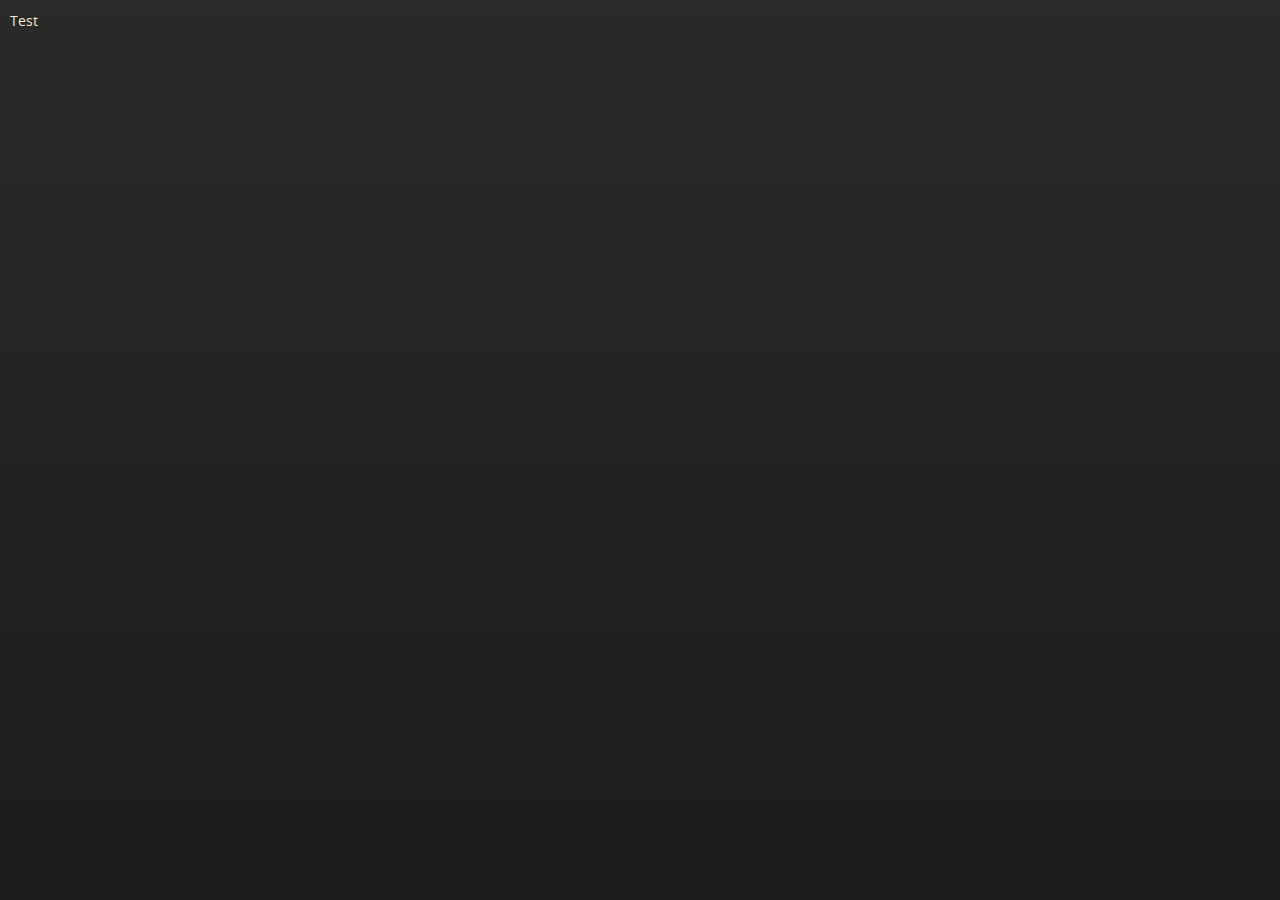
<file: index.html>
<!doctype html>
<html>
  <head>
    <meta charset="utf-8">
    <meta http-equiv="X-UA-Compatible" content="chrome=1">
    <title>Pigu-a.github.io by Pigu-A</title>
    <link rel="stylesheet" href="stylesheets/styles.css">
    <link rel="stylesheet" href="stylesheets/pygment_trac.css">
    <script src="javascripts/jquery-3.1.0.min.js"></script>
    <script src="javascripts/respond.js"></script>
    <!--[if lt IE 9]>
      <script src="//html5shiv.googlecode.com/svn/trunk/html5.js"></script>
    <![endif]-->
    <!--[if lt IE 8]>
    <link rel="stylesheet" href="stylesheets/ie.css">
    <![endif]-->
    <meta name="viewport" content="width=device-width, initial-scale=1, user-scalable=no">

  </head>
  <body>
      <p>Test</p>
	</body>
</html>
</file>
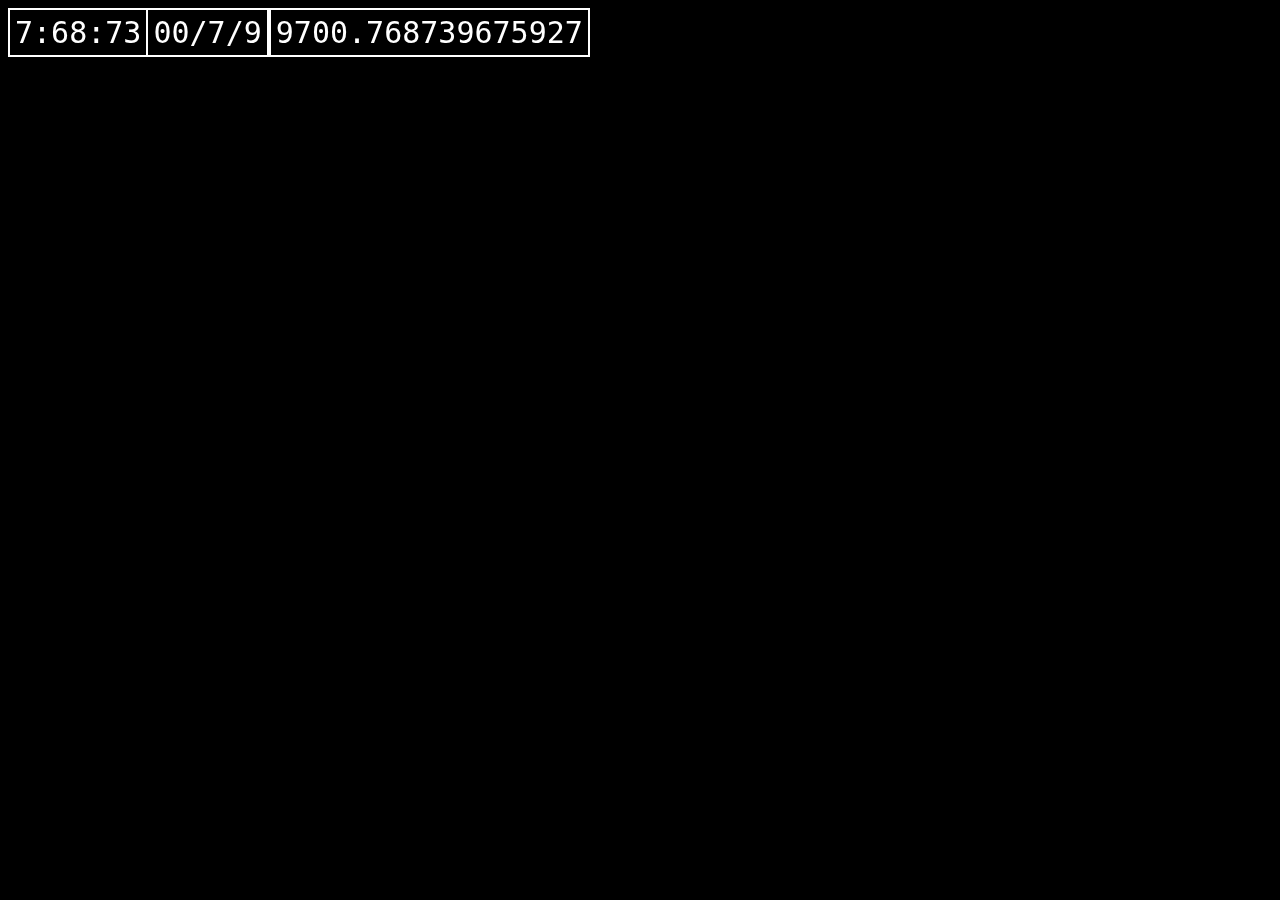
<file: 100clock.htm>
<!DOCTYPE html>
<html>
<head>
<title>0:00:00 00/0/0</title>
<style>
body {
	background-color: black;
}
.hcl {
	display: block;
	color: white;
	font-family: monospace;
	font-size: 30px;
	position: fixed;
}
.hcl div {
	float: left;
	padding: 5px;
	border: 2px solid white;
}
#time {
	border-right-width: 1px;
}
#date {
	border-left-width: 1px;
}
</style>
<script src="javascripts/jquery-3.1.0.min.js"></script>
<script>
function x(a,b) {
	return Math.floor(a / Math.pow(10,b)) % 10;
}
function y(a,b) {
	var t = Math.floor(a / Math.pow(10,b)) % 100;
	return t < 10 ? "0" + t : t;
}
var T=0;
setInterval(function(){
	T = (new Date().getTime() - 946684800000) / 864;
	var Tt = x(T,4) + ":" + y(T,2) + ":" + y(T,0);
	var Td = y(T,5) + "/" + x(T,7) + "/" + Math.floor(T / 1e8);
	$("#time").text(Tt);
	$("#date").text(Td);
	$("title").text(Tt + " " + Td + " (" + T/1e5 + ")");
}, 16)
setInterval(function(){$("#fine").text(T/1e5);}, 50/3)
</script>
</head>
<body>
<div class="hcl"><div id="time">0:00:00</div><div id="date">00/0/0</div><div id="fine">0</div></div>
</body>
</html>
</file>
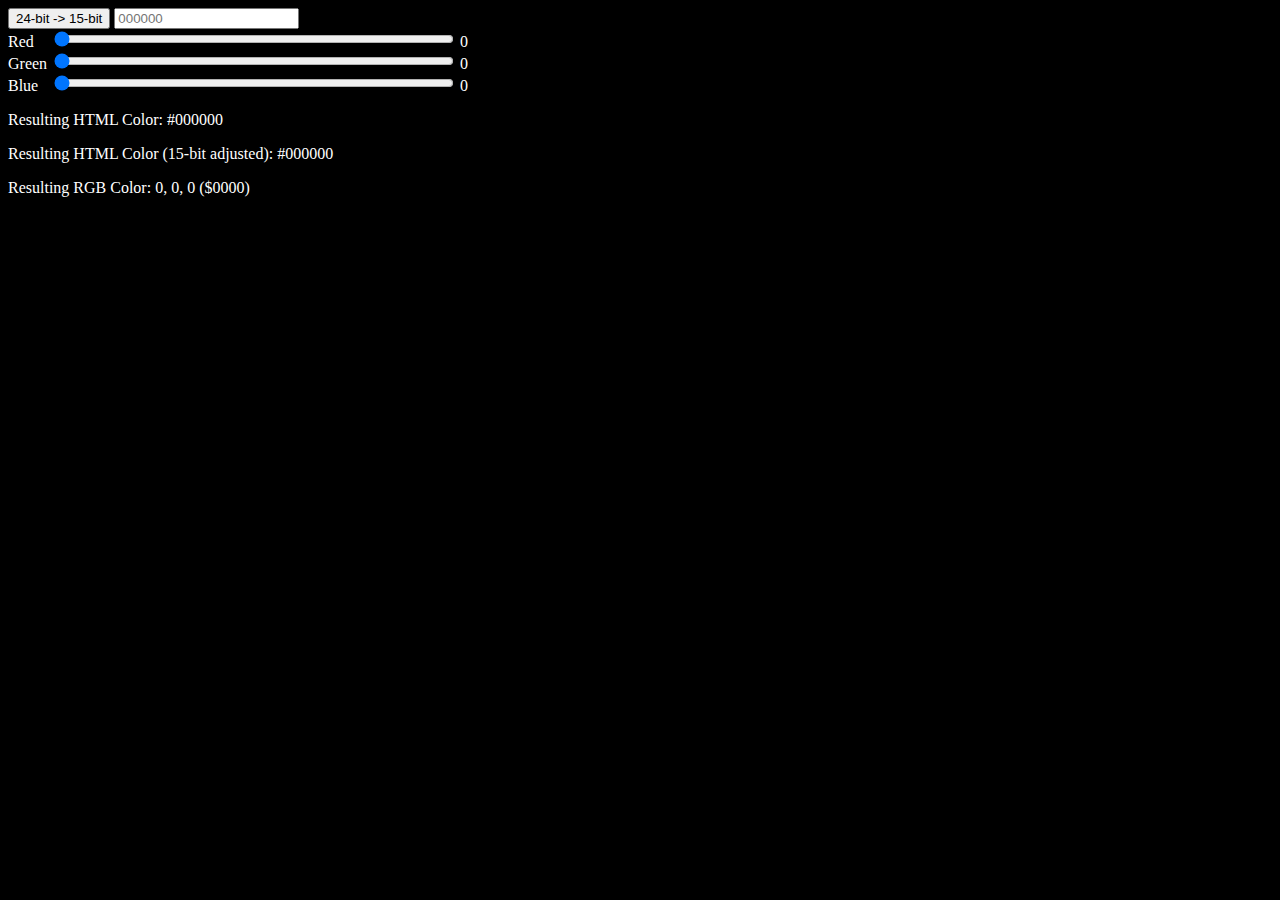
<file: 15bitconvert.htm>
<!DOCTYPE html>
<html>
<head>
<title>15-bit Color Converter</title>
<style>
.slider input {
	width: 400px
}
.slider p {
	display: inline-block;
	width: 40px;
	margin: 0;
}
</style>
<script>
var col = "#000000";
var tex, inp;
var modetog = false;
var r = 0, g = 0, b = 0;
function hex(a) {
	if(a == 0) return "00";
	if(a < 16) return "0" + a.toString(16);
	return a.toString(16);
}
function colall(a) {
	eles = document.getElementsByTagName("p");
	for(i in eles) if(eles[i].style != undefined) eles[i].style.color = a;
}
function init() {
	tex = document.getElementById("tex");
	tex2 = document.getElementById("tex2");
	ter = document.getElementById("ter");
	inpr = document.getElementById("inpr");
	inpg = document.getElementById("inpg");
	inpb = document.getElementById("inpb");
	valr = document.getElementById("valr");
	valg = document.getElementById("valg");
	valb = document.getElementById("valb");
	butt = document.getElementById("bittoggle");
	inph = document.getElementById("hexfield");
	document.body.style.background = col;
	colall("white");
}
function togglemode() {
	if(modetog) {
		r = to24(parseInt(r));
		g = to24(parseInt(g));
		b = to24(parseInt(b));
		inpr.value = r;
		inpg.value = g;
		inpb.value = b;
		inpr.setAttribute("max","255");
		inpg.setAttribute("max","255");
		inpb.setAttribute("max","255");
		butt.innerHTML = "24-bit -> 15-bit";
		inph.value = "";
		inph.setAttribute("placeholder","000000");
		modetog = false;
	}
	else {
		r = to15(parseInt(r));
		g = to15(parseInt(g));
		b = to15(parseInt(b));
		inpr.value = r;
		inpg.value = g;
		inpb.value = b;
		inpr.setAttribute("max","31");
		inpg.setAttribute("max","31");
		inpb.setAttribute("max","31");
		butt.innerHTML = "15-bit -> 24-bit";
		inph.value = "";
		inph.setAttribute("placeholder","0000");
		modetog = true;
	}
	change(r,g,b);
}
function parsehex() {
	var n = parseInt(inph.value, 16);
	if(isNaN(n)) return;
	if(modetog) change(n % 32, (n >> 5) % 32, (n >> 10) % 32);
	else change((n >> 16) % 256, (n >> 8) % 256, n % 256);
}
function to15(a) {
	return Math.floor((a + 1) * 31 / 255)
}
function to24(a) {
	return Math.floor(a * 255 / 31)
}
function change(red,green,blue) {
	if(modetog) {
		t15r = parseInt(red);
		t15g = parseInt(green);
		t15b = parseInt(blue);
		t24r = to24(parseInt(red));
		t24g = to24(parseInt(green));
		t24b = to24(parseInt(blue));
	}
	else {
		t15r = to15(parseInt(red));
		t15g = to15(parseInt(green));
		t15b = to15(parseInt(blue));
		t24r = parseInt(red);
		t24g = parseInt(green);
		t24b = parseInt(blue);
	}
	if((t24r+t24g+t24b) / 3 > 127) colall("black");
	else colall("white");
	var t15l = t15r | ((t15g & 7) << 5);
	var t15h = (t15g >> 3) | (t15b << 2);
	col = "#" + hex(t24r) + hex(t24g) + hex(t24b);
	col2 = "#" + hex(to24(t15r)) + hex(to24(t15g)) + hex(to24(t15b));
	document.body.style.background = col;
	tex.innerHTML = "Resulting HTML Color: " + col;
	tex2.innerHTML = "Resulting HTML Color (15-bit adjusted): " + col2;
	ter.innerHTML = "Resulting RGB Color: " + t15r + ", " + t15g + ", " + t15b + " ($" + hex(t15h) + hex(t15l) + ")";
	valr.innerHTML = red;
	valg.innerHTML = green;
	valb.innerHTML = blue;
}
</script>
</head>
<body onload="init()">
<button onclick="togglemode()" id="bittoggle">24-bit -> 15-bit</button>
<input onchange="parsehex()" id="hexfield" placeholder="000000"></input>
<div class="slider">
	<p id="labr">Red</p>
	<input onchange="r=this.value;change(r,g,b)" type="range" id="inpr" value="0" min="0" max="255">
	<p id="valr">0</p>
</div>
<div class="slider">
	<p id="labg">Green</p>
	<input onchange="g=this.value;change(r,g,b)" type="range" id="inpg" value="0" min="0" max="255">
	<p id="valg">0</p>
</div>
<div class="slider">
	<p id="labb">Blue</p>
	<input onchange="b=this.value;change(r,g,b)" type="range" id="inpb" value="0" min="0" max="255">
	<p id="valb">0</p>
</div>
<p id="tex">Resulting HTML Color: #000000</p>
<p id="tex2">Resulting HTML Color (15-bit adjusted): #000000</p>
<p id="ter">Resulting RGB Color: 0, 0, 0 ($0000)</p>
</body>
</html>
</file>
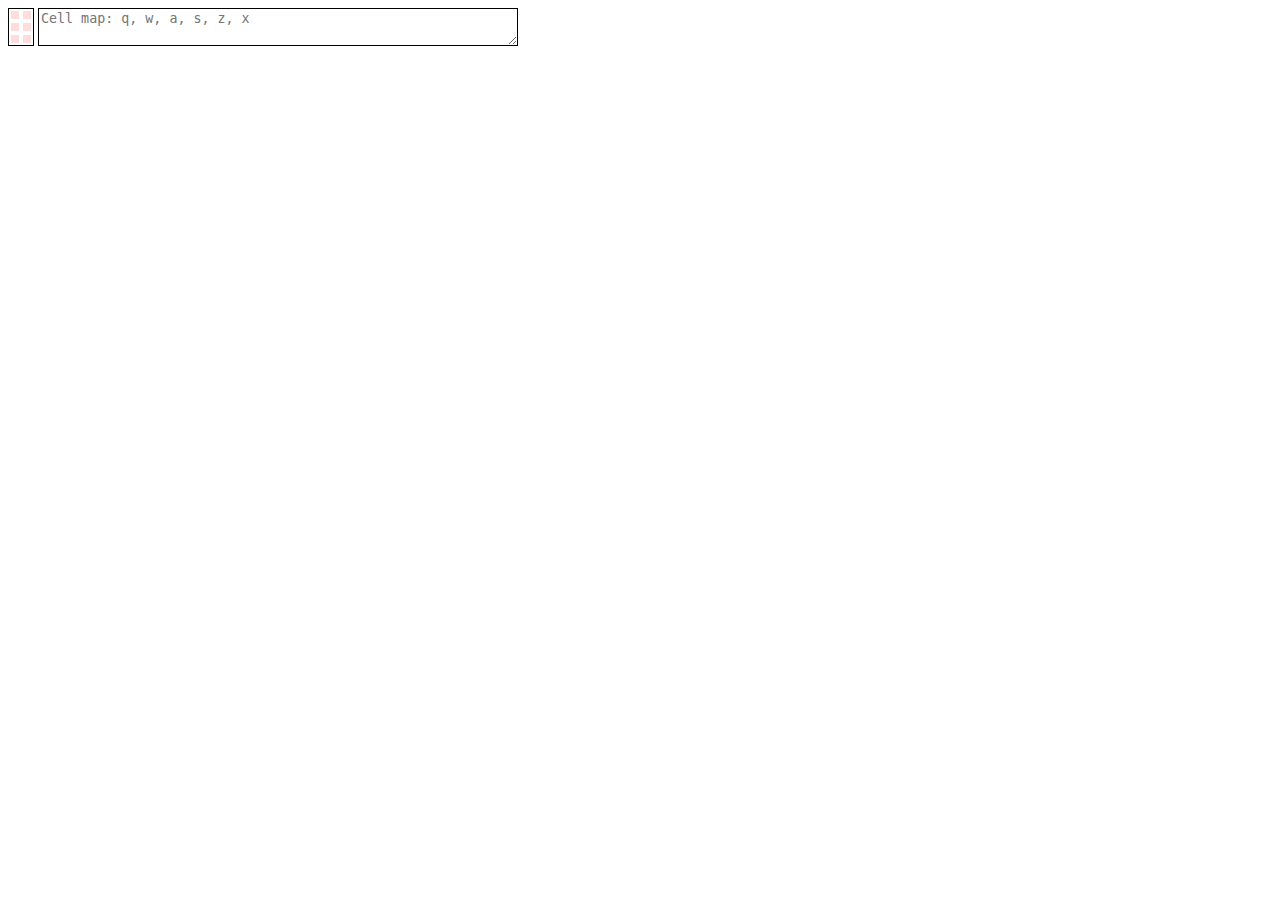
<file: braille.html>
<html>
<head>
<script src="javascripts/jquery-3.1.0.min.js"></script>
<script>
var q = false;
var w = false;
var a = false;
var s = false;
var z = false;
var x = false;
var os = "";
var dict = [' ','a','','c',',','b','i','f'
		   ,'','e','','d',':','h','j','g'
		   ,"'",'k','/','m',';','l','s','p'
		   ,'*','o','ar','n','!','r','t','q'
		   ,'','ch','','sh','en','gh','ow','ed'
		   ,'','wh','','th','.','ou','w','er'
		   ,'-','u','ing','x','?','v','the','and'
		   ,'"','z','ble','y','(','of','with','for'];
function key(b) {
	if(b) {
		if(os.length > 0) os = os.substring(0, os.length - 1);
		$("#out").text(os + "_");
	}
	else {
		var t = 0
		if(q) t += 1;
		if(w) t += 2;
		if(a) t += 4;
		if(s) t += 8;
		if(z) t += 16;
		if(x) t += 32;
		os += dict[t];
		q = false;
		w = false;
		a = false;
		s = false;
		z = false;
		x = false;
		$("cell").removeClass("a");
		$("#out").text(os + "_");
	}
}
$(document).ready(function(){
$("body").keypress(function(e){
	var i = String.fromCharCode(e.which).toLowerCase();
	switch(i) {
	case 'q':
		if(q) {
			q = false;
			$("#0").removeClass("a");
		}
		else {
			q = true;
			$("#0").addClass("a");
		}
	break;
	case 'w':
		if(w) {
			w = false;
			$("#1").removeClass("a");
		}
		else {
			w = true;
			$("#1").addClass("a");
		}
	break;
	case 'a':
		if(a) {
			a = false;
			$("#2").removeClass("a");
		}
		else {
			a = true;
			$("#2").addClass("a");
		}
	break;
	case 's':
		if(s) {
			s = false;
			$("#3").removeClass("a");
		}
		else {
			s = true;
			$("#3").addClass("a");
		}
	break;
	case 'z':
		if(z) {
			z = false;
			$("#4").removeClass("a");
		}
		else {
			z = true;
			$("#4").addClass("a");
		}
	break;
	case 'x':
		if(x) {
			x = false;
			$("#5").removeClass("a");
		}
		else {
			x = true;
			$("#5").addClass("a");
		}
	break;
	case ' ': key(false); break;
	case '-': key(true);
	}
});
});
</script>
<style>
.braille {
	width: 24px;
	height: 36px;
	border: 1px solid black;
	float: left;
	margin-right: 4px;
}
cell {
	display: block;
	float: left;
	width: 8px;
	height: 8px;
	margin: 2px;
	background-color: #FDD;
}
cell.a {
	background-color: red;
}
textarea {
	background-color: white;
	width: 480px;
	height: 38px;
	border: 1px solid black;
}
</style>
</head>
<body>
<div class="braille">
	<cell class="" id="0"></cell>
	<cell class="" id="1"></cell>
	<cell class="" id="2"></cell>
	<cell class="" id="3"></cell>
	<cell class="" id="4"></cell>
	<cell class="" id="5"></cell>
</div>
<textarea id="out" placeholder="Cell map: q, w, a, s, z, x" disabled></textarea>
</body>
</file>
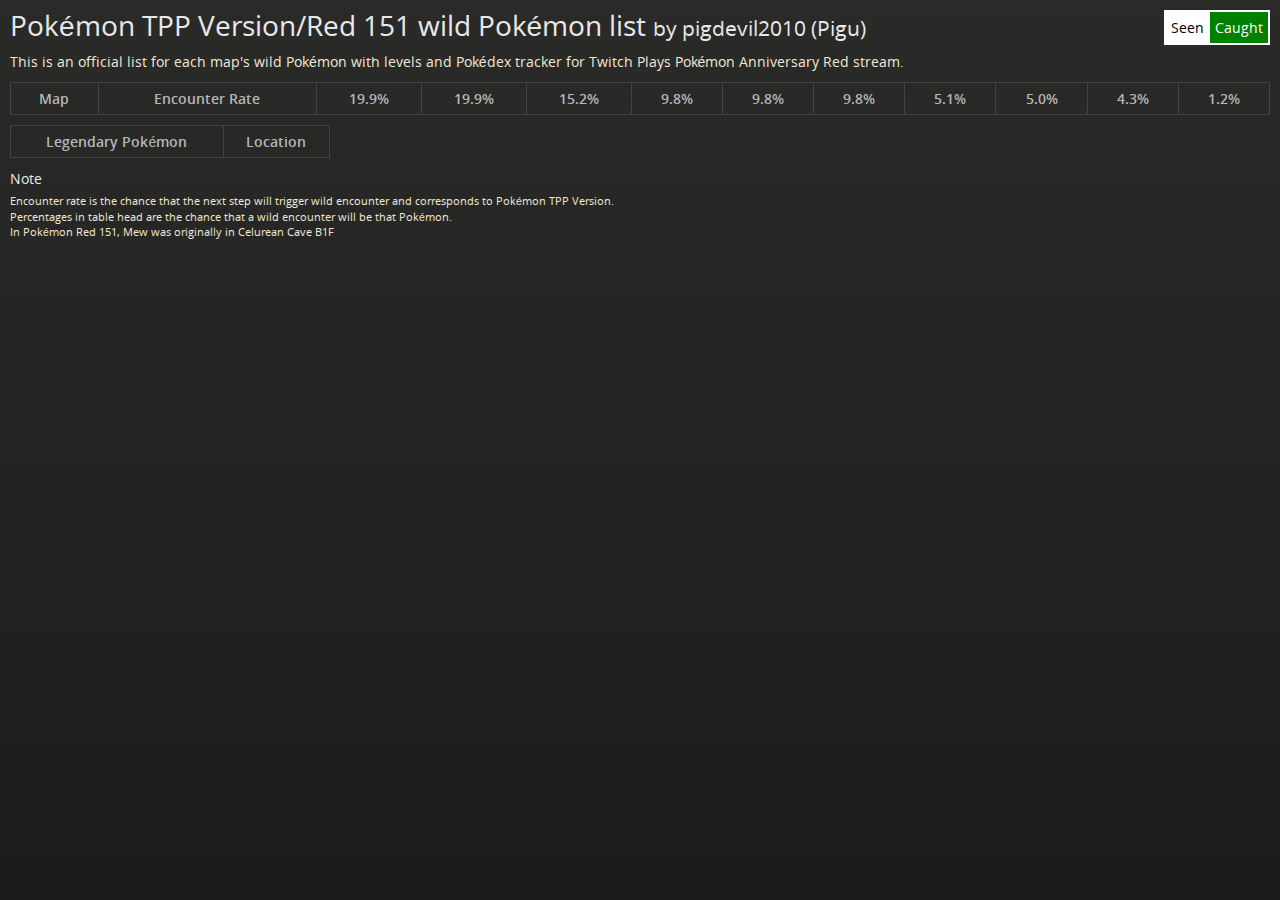
<file: dex.htm>
<!doctype html>
<html>
  <head>
    <meta charset="utf-8">
    <meta http-equiv="X-UA-Compatible" content="chrome=1">
    <title>Pokémon TPP Version</title>
    <link rel="stylesheet" href="stylesheets/styles.css">
    <link rel="stylesheet" href="stylesheets/pygment_trac.css">
    <script src="javascripts/jquery-3.1.0.min.js"></script>
    <script src="javascripts/respond.js"></script>
	<script src="javascripts/maptracker.js"></script>
	<script src="https://dl.dropboxusercontent.com/u/87416830/seencaught.js"></script>
    <!--[if lt IE 9]>
      <script src="//html5shiv.googlecode.com/svn/trunk/html5.js"></script>
    <![endif]-->
    <!--[if lt IE 8]>
    <link rel="stylesheet" href="stylesheets/ie.css">
    <![endif]-->
    <meta name="viewport" content="width=device-width, initial-scale=1, user-scalable=no">
  </head>
  <body>
    <h1>Pokémon TPP Version/Red 151 wild Pokémon list
	<small>by pigdevil2010 (Pigu)</small></h1>
	<p>This is an official list for each map's wild Pokémon with levels and Pokédex tracker for Twitch Plays Pokémon Anniversary Red stream.</p>
	<div id="legend">
		<div style="background-color:white;color:black">Seen</div>
		<div style="background-color:green;color:white">Caught</div>
	</div>
	<table class="maplist" style="width:100%" id="list">
		<tr>
			<th>Map</th><th>Encounter Rate</th>
			<th>19.9%</th><th>19.9%</th><th>15.2%</th><th>9.8%</th><th>9.8%</th><th>9.8%</th><th>5.1%</th><th>5.0%</th><th>4.3%</th><th>1.2%</th>
		</tr>
		<tr id="loading"><td>Loading...</td></tr>
	</table>
	<table class="maplist maplist-special" id="special">
		<tr><th>Legendary Pokémon</th><th>Location</th></tr>
	</table>
	<div class="note">
		<h4>Note</h4>
		<small>Encounter rate is the chance that the next step will trigger wild encounter and corresponds to Pokémon TPP Version.</small>
		<small>Percentages in table head are the chance that a wild encounter will be that Pokémon.</small>
		<small>In Pokémon Red 151, Mew was originally in Celurean Cave B1F<small>
	</div>
  </body>
</html>
</file>
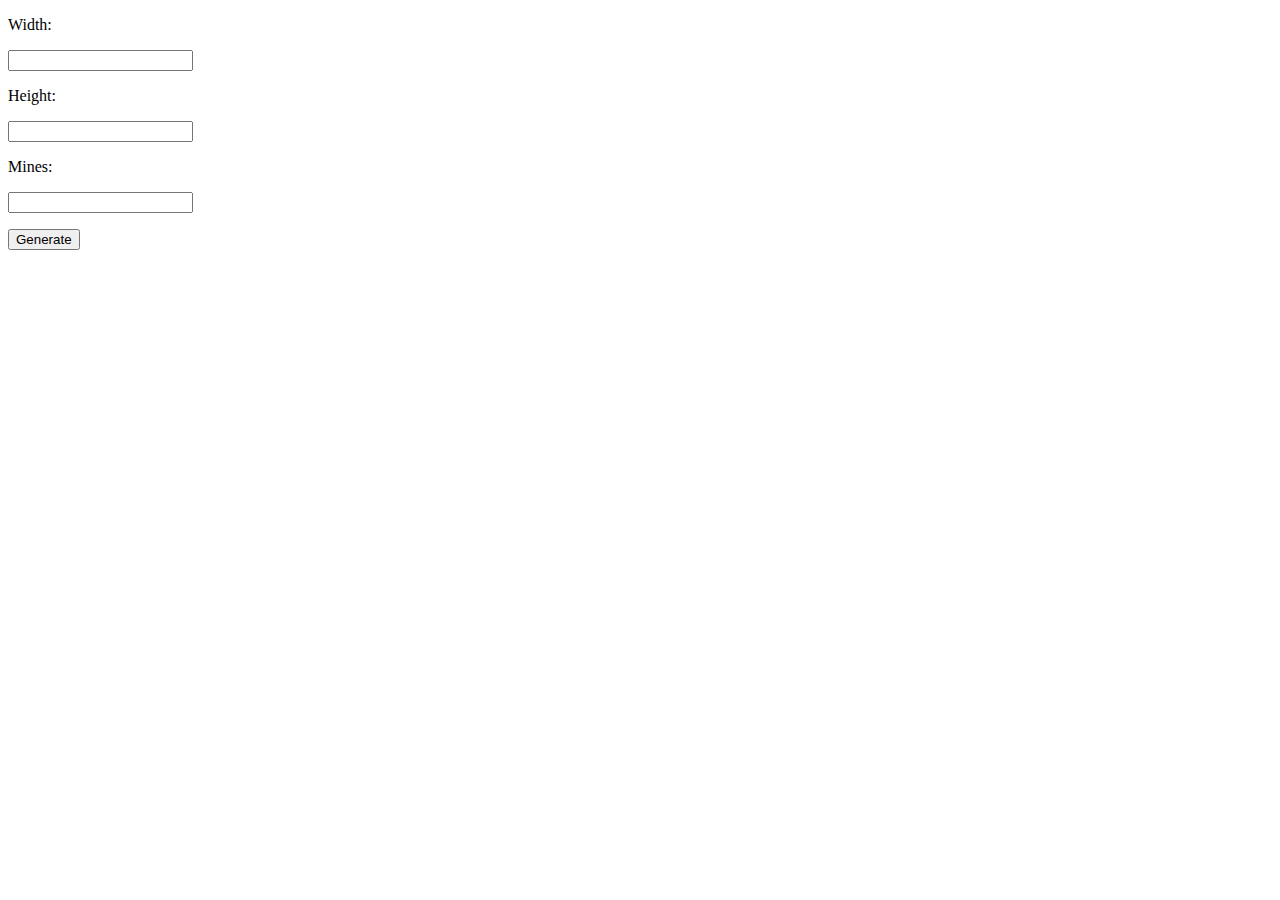
<file: MS.htm>
<!DOCTYPE html>
<html>
<head>
<title>MS 1.1</title>
<meta http-equiv="Content-Type" content="text/html;charset=UTF-8">
<style>
div.game {
    border-style:double;
    border-width:5px;
}
div.game-top {
    margin:5px;
}
div.div {
    margin:0px;
    border-bottom-style:double;
    border-bottom-width:5px;
}
button.disabled {
    font-family:"Trebuchet MS", Helvetica, sans-serif;
    margin:0px;
    border-style:solid;
    border-width:2px;
    border-color:black;
    width:25px;
    height:25px;
    background: none;
    background-color:gray;
}
.cleared {
    background: none;
    background-color:green;
}
button.over {
    background: none;
    background-color:red;
}
button.one {
    color:purple;
}
button.two {
    color:navy;
}
button.three {
    color:teal;
}
button.four {
    color:seagreen;
}
button.five {
    color:olive;
}
button.six {
    color:gold;
}
button.seven {
    color:orange;
}
button.eight {
    color:darkred;
}
button.flag {
    color:lime;
}
.big {
    font-family:"Trebuchet MS", Helvetica, sans-serif;
    font-variant:small-caps;
    font-size:16px;
    margin:0px;
}
.mode {
    font-family:"Trebuchet MS", Helvetica, sans-serif;
    font-variant:small-caps;
    background-color:white;
    margin:5px;
    border-style:solid;
    border-width:2px;
    border-color:black;
    font-size:16px;
}
.resetbtn {
    font-family:"Trebuchet MS", Helvetica, sans-serif;
    background-color:white;
    margin:5px 0px;
    border-style:solid;
    border-width:2px;
    border-color:black;
    font-size:20px;
}
button.game {
    font-family:"Trebuchet MS", Helvetica, sans-serif;
    background: #efefef; /* Old browsers */
    background: -moz-linear-gradient(-45deg, #efefef 0%, #ededed 50%, #f2f2f2 51%, #fefefe 100%); /* FF3.6+ */
    background: -webkit-gradient(linear, left top, right bottom, color-stop(0%,#efefef), color-stop(50%,#ededed), color-stop(51%,#f2f2f2), color-stop(100%,#fefefe)); /* Chrome,Safari4+ */
    background: -webkit-linear-gradient(-45deg, #efefef 0%,#ededed 50%,#f2f2f2 51%,#fefefe 100%); /* Chrome10+,Safari5.1+ */
    background: -o-linear-gradient(-45deg, #efefef 0%,#ededed 50%,#f2f2f2 51%,#fefefe 100%); /* Opera 11.10+ */
    background: -ms-linear-gradient(-45deg, #efefef 0%,#ededed 50%,#f2f2f2 51%,#fefefe 100%); /* IE10+ */
    background: linear-gradient(135deg, #efefef 0%,#ededed 50%,#f2f2f2 51%,#fefefe 100%); /* W3C */
    filter: progid:DXImageTransform.Microsoft.gradient( startColorstr='#efefef', endColorstr='#fefefe',GradientType=1 ); /* IE6-9 fallback on horizontal gradient */
    margin:0px;
    border-style:solid;
    border-width:2px;
    border-color:black;
    width:25px;
    height:25px;
}
</style>
<script>
var game = new Array();
var revealqueue;
var isFirstClick = true;
var w;
var h;
var m;
var gameover = false;
var isFlagging = false;
var form = '\
<p>Width: </p><input id="width" type="text"/>\
<p>Height: </p><input id="height" type="text"/>\
<p>Mines: </p><input id="mines" type="text"/>\
<p id="err" style="color:red"></p>\
<button id="gen" onClick="load();">Generate</button>\
';
var time=0;
function timer() {
    time++;
    document.getElementById("time").innerHTML = "Time: " + time;
}
function load() {
    w = Math.round(document.getElementById("width").value);
    h = Math.round(document.getElementById("height").value);
    m = Math.round(document.getElementById("mines").value);
    if(isNaN(w)||isNaN(h)||isNaN(m)) {
        document.getElementById("err").innerHTML = "Error: Invalid value entered.";
    }
    else if(w<10||h<10) {
        document.getElementById("err").innerHTML = "Error: Size is too small.";
    }
    else if(m<Math.round(w*h/10)||m>Math.round(w*h*4/5)) {
        document.getElementById("err").innerHTML = "Error: Number of mines have to be between "
            + Math.round(w*h/10) + " and " + Math.round(w*h*4/5) + ".";
    }
    else {
        var gamegen = '\
        <div class="game-top">\
        <p id="time" class="big">Time: 0</p>\
        <p id="mines" class="big">Mines left: 0</p>\
        <button id="reset" class="resetbtn" onClick="resetgame();">RESET</button>\
        </div>\
        <div class="div"></div>\
        <button id="mode" class="mode" onClick="changemode();">Uncover</button>\
        <div class="div"></div>\
        ';
        document.getElementById("err").innerHTML = "";
        document.getElementById("gen").innerHTML = "Reset and generate";
        document.getElementById("main").className = "game";
        document.getElementById("main").setAttribute("style","width:" + (w*25) + "px;");
        for(var i=0;i<h;i++) {
            game[i] = new Array();
            for(var j=0;j<w;j++) {
                game[i][j] = "0";
                gamegen += '<button onMouseOver="hover(' + i + ',' + j + ')" '
                    + 'onMouseOut="reset(' + i + ',' + j + ')" '
                    + 'class="game" id="r' + i + 'w' + j + '" '
                    + 'onClick="calc(' + i + ',' + j + ');">&nbsp;</button>';
            }
            gamegen += "<br/>";
        }
        document.getElementById("main").innerHTML = gamegen;
        document.getElementById("mines").innerHTML = "Mines left: " + m;
    }
}
function calc(x,y) {
	revealqueue = [[x,y]];
	while(revealqueue.length > 0) {
		var t = revealqueue.pop();
		calcc(t[0],t[1]);
	}
}
function calcc(x,y) {
if(!gameover) {
    if(isFirstClick) {
        var size = w*h;
        var i = m;
        while(i>0) {
            var r = Math.round(Math.random()*size);
            if(game[Math.floor(r/w)][r%w]!="B"&&(Math.floor(r/w)!=x&&r%w!=y)) {
                game[Math.floor(r/w)][r%w] = "B";
                i--;
            }
        }
        timerr = setInterval(function(){timer()},1000);
        isFirstClick = false;
    }
    var mines=0;
    if(x>0&&y>0) if(game[x-1][y-1] == "B") mines++;
	if(x>0) if(game[x-1][y] == "B") mines++;
	if(x>0&&y<(w-1)) if(game[x-1][y+1] == "B") mines++;
	if(y>0) if(game[x][y-1] == "B") mines++;
	if(y<(w-1)) if(game[x][y+1] == "B") mines++;
	if(x<(h-1)&&y>0) if(game[x+1][y-1] == "B") mines++;
	if(x<(h-1)) if(game[x+1][y] == "B") mines++;
	if(x<(h-1)&&y<(w-1)) if(game[x+1][y+1] == "B") mines++;
    if(isFlagging) {
        if(game[x][y] != "C") {
            if(document.getElementById('r' + x + 'w' + y).innerHTML == "F") {
                document.getElementById('r' + x + 'w' + y).innerHTML = "&nbsp;";
                document.getElementById('r' + x + 'w' + y).setAttribute("class","game");
                m++;
                document.getElementById("mines").innerHTML = "Mines left: " + m;
            }
            else {
                document.getElementById('r' + x + 'w' + y).innerHTML = "F";
                document.getElementById('r' + x + 'w' + y).setAttribute("class","game flag");
                m--;
                document.getElementById("mines").innerHTML = "Mines left: " + m;
            }
        }
    }
    else {
		if(game[x][y] != "C") {
        if(document.getElementById('r' + x + 'w' + y).innerHTML == "F") {
            m++;
            document.getElementById("mines").innerHTML = "Mines left: " + m;
        }
        if(game[x][y]=="B") {
            for(var i=0;i<h;i++) {
                for(var j=0;j<w;j++) {
                    if(game[i][j]=="B") {
                    document.getElementById('r' + i + 'w' + j).setAttribute("class","over disabled");
                    document.getElementById('r' + i + 'w' + j).innerHTML = "*";
                    }
                }
            }
            document.getElementById("reset").setAttribute("style","color:red");
            clearInterval(timerr);
            gameover = true;
        }
        else {
            if(mines!=0) document.getElementById('r' + x + 'w' + y).innerHTML = mines;
			else {
				if(x>0&&y>0) revealqueue.push([x-1,y-1]);
				if(x>0) revealqueue.push([x-1,y]);
				if(x>0&&y<(w-1)) revealqueue.push([x-1,y+1]);
				if(y>0) revealqueue.push([x,y-1]);
				if(y<(w-1)) revealqueue.push([x,y+1]);
				if(x<(h-1)&&y>0) revealqueue.push([x+1,y-1]);
				if(x<(h-1)) revealqueue.push([x+1,y]);
				if(x<(h-1)&&y<(w-1)) revealqueue.push([x+1,y+1]);
			}
            switch(mines) {
                case 0: document.getElementById('r' + x + 'w' + y).setAttribute("class","disabled"); break;
                case 1: document.getElementById('r' + x + 'w' + y).setAttribute("class","one disabled"); break;
                case 2: document.getElementById('r' + x + 'w' + y).setAttribute("class","two disabled"); break;
                case 3: document.getElementById('r' + x + 'w' + y).setAttribute("class","three disabled"); break;
                case 4: document.getElementById('r' + x + 'w' + y).setAttribute("class","four disabled"); break;
                case 5: document.getElementById('r' + x + 'w' + y).setAttribute("class","five disabled"); break;
                case 6: document.getElementById('r' + x + 'w' + y).setAttribute("class","six disabled"); break;
                case 7: document.getElementById('r' + x + 'w' + y).setAttribute("class","seven disabled"); break;
                case 8: document.getElementById('r' + x + 'w' + y).setAttribute("class","eight disabled");
            }
            game[x][y] = "C";
        }}
    }
    clear = true;
    for(var i=0;i<h;i++) {
        for(var j=0;j<w;j++) {
            if(game[i][j]=="0") {
                clear = false;
            }
        }
    }
    if(clear) {
        for(var i=0;i<h;i++) {
            for(var j=0;j<w;j++) {
                if(game[i][j]=="B") {
                document.getElementById('r' + i + 'w' + j).setAttribute("class","clear disabled");
                document.getElementById('r' + i + 'w' + j).innerHTML = "✺";
                }
            }
        }
        document.getElementById("reset").setAttribute("style","color:green");
        clearInterval(timerr);
        gameover = true;
    }
}}
function changemode() {
    if(isFlagging) {
        isFlagging = false;
        document.getElementById("mode").innerHTML = "Uncover";
    }
    else {
        isFlagging = true;
        document.getElementById("mode").innerHTML = "Flag";
    }
}
function hover(x,y) {
    document.getElementById('r' + x + 'w' + y).setAttribute("style","background: none; background-color:silver");
}
function reset(x,y) {
    document.getElementById('r' + x + 'w' + y).setAttribute("style","");
} 
function resetgame() {
    var r=confirm("Are you sure you want to reset the game?");
    if (r) {
        document.getElementById("main").innerHTML = form;
        document.getElementById("main").setAttribute("class","");
        game = new Array();
        isFirstClick = true;
        isFlagging = false;
        clearInterval(timerr);
        gameover = false;
        time = 0;
    }
}
</script>
</head>
<body>
<div id="main" class="" style=""></div>
<script>document.getElementById("main").innerHTML = form;</script>
</body>
</html>
</file>
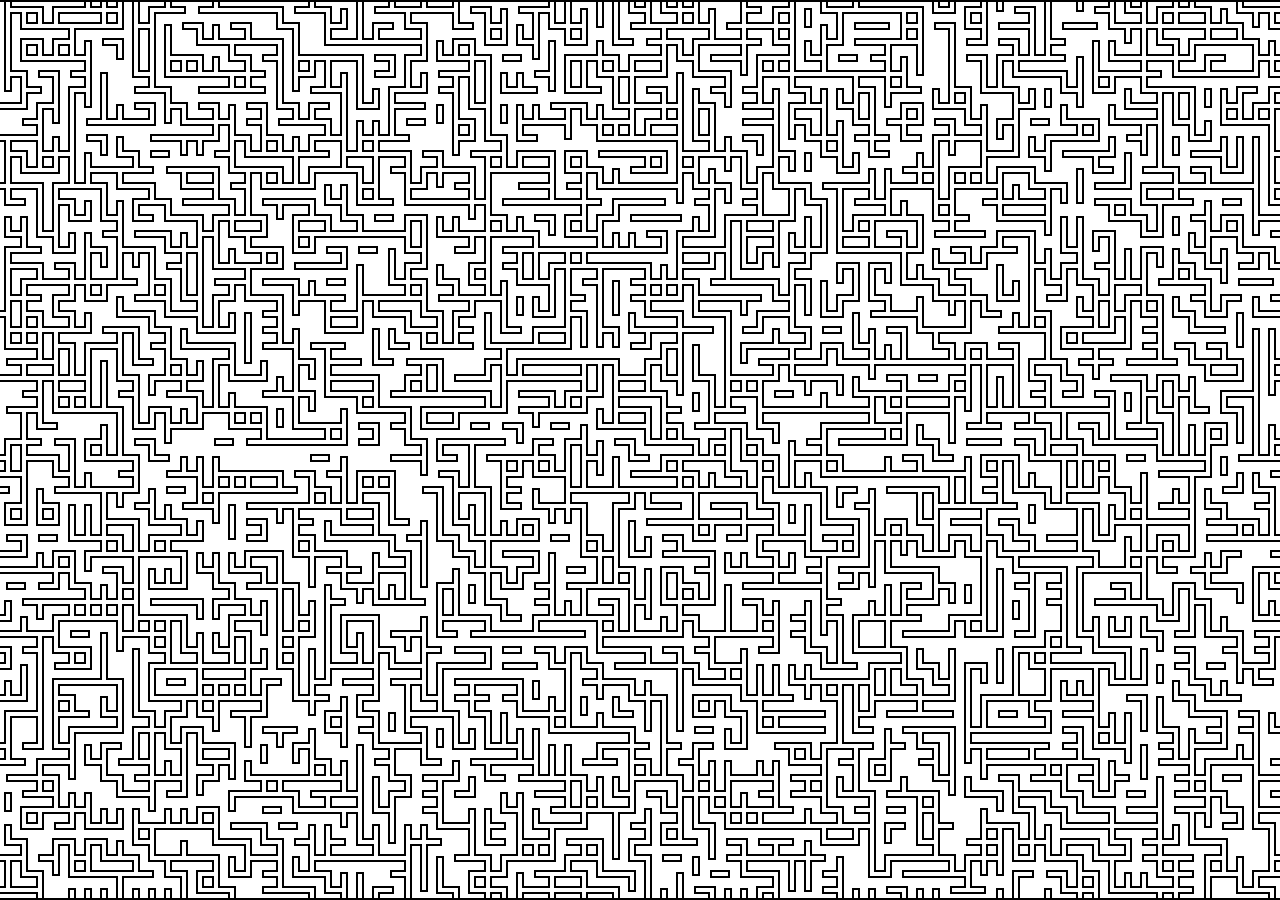
<file: pipe.htm>
<!doctype html>
<html>
  <head>
    <title>Pipes!</title>
    <link rel="stylesheet" href="stylesheets/pipe.css">
    <script src="javascripts/jquery-3.1.0.min.js"></script>
    <meta name="viewport" content="width=device-width, initial-scale=1, user-scalable=no">
  </head>
  <body>
	<div id="pipebox"></div>
	<script>
	function randint(a) { return Math.round(Math.random() * a) }
	var ww = $(window).width();
	var wh = $(window).height();
	var w = Math.floor(ww / 16);
	var h = Math.floor(wh / 16);
	var pb = $("#pipebox");
	pb.width(w * 16);
	pb.height(h * 16);
	pb.css({top:(wh-h*16)/2,left:(ww-w*16)/2});
	
	var ps = new Array(h);
	for(var i = 0; i < h; i++) {
		pb.append('<div id="i'+i+'" class="piperow"></div>');
		var pr = $('#i'+i);
		ps[i] = new Array(w)
		for(var j = 0; j < w; j++) {
			var p = 0;
			if(i != 0) p += (ps[i-1][j] >> 1 & 1) << 3;
			else p += randint(1) << 3;
			if(j != 0) p += ps[i][j-1] >> 2 & 1;
			else p += randint(1);
			p += randint(3) << 1;
			ps[i][j] = p;
			pr.append('<div class="pipe p'+p+'"></div>');
		}
	}
	</script>
  </body>
 </html>
</file>
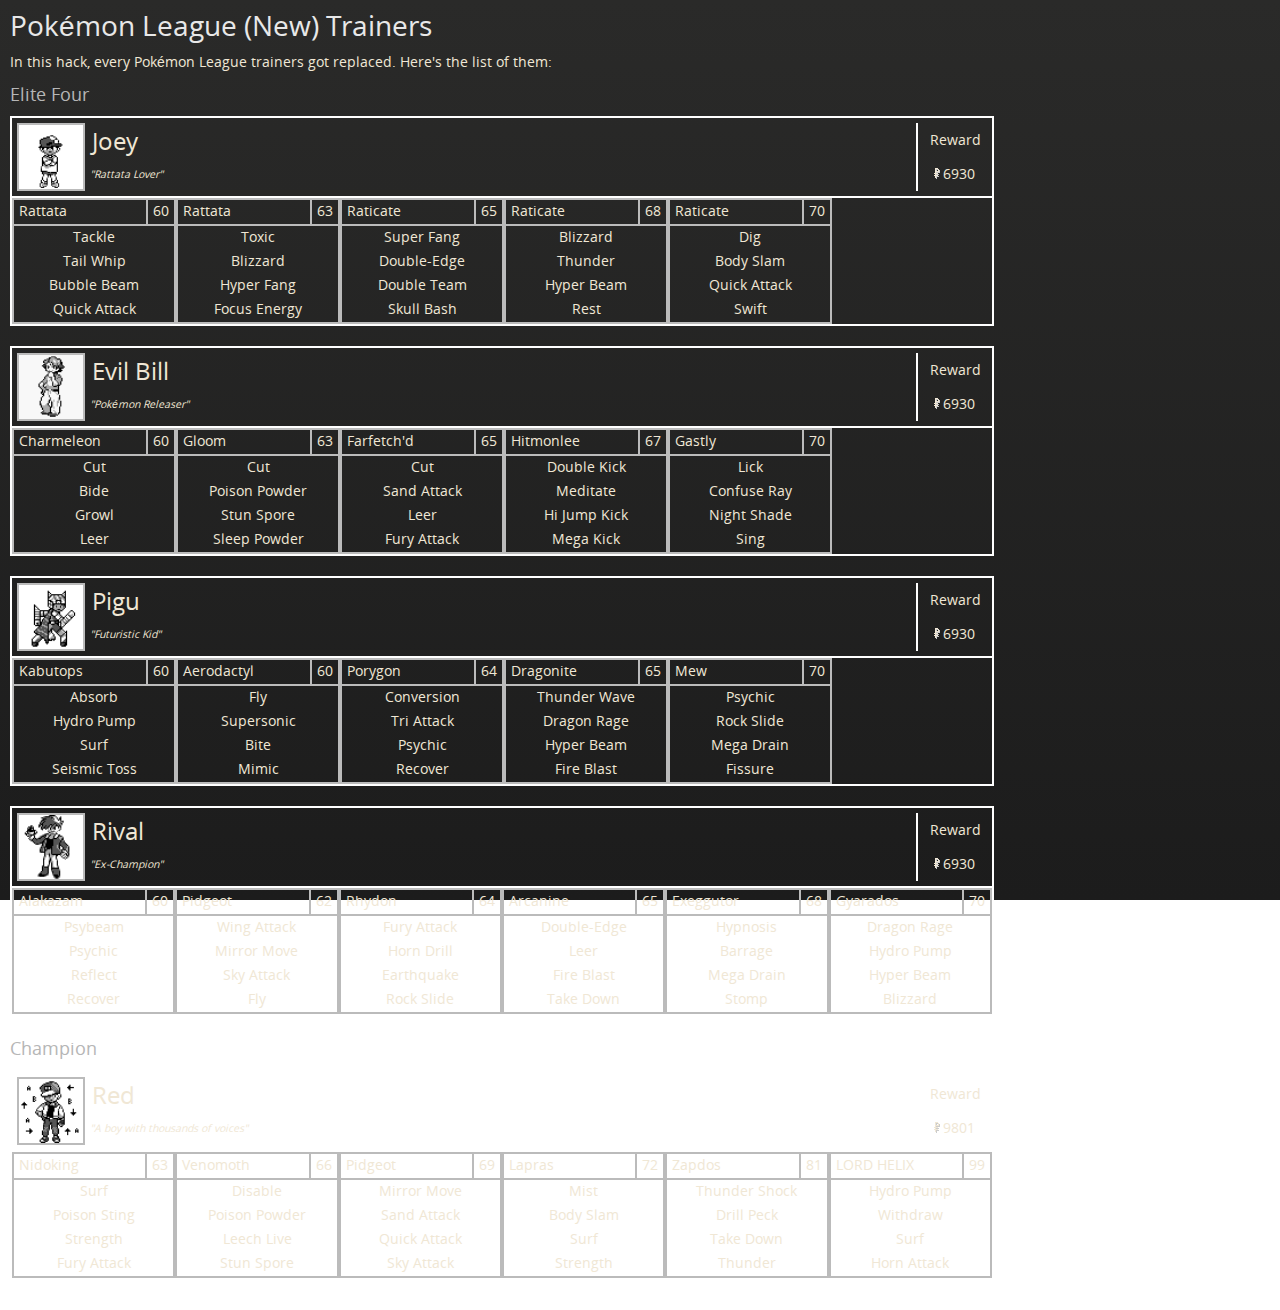
<file: redhacke4.htm>
<!doctype html>
<html>
  <head>
    <meta charset="utf-8">
    <meta http-equiv="X-UA-Compatible" content="chrome=1">
    <title>Pokémon Red: TPP Special Edition</title>
    <link rel="stylesheet" href="stylesheets/styles.css">
    <link rel="stylesheet" href="stylesheets/pygment_trac.css">
    <script src="javascripts/jquery-3.1.0.min.js"></script>
    <script src="javascripts/respond.js"></script>
    <!--[if lt IE 9]>
      <script src="//html5shiv.googlecode.com/svn/trunk/html5.js"></script>
    <![endif]-->
    <!--[if lt IE 8]>
    <link rel="stylesheet" href="stylesheets/ie.css">
    <![endif]-->
    <meta name="viewport" content="width=device-width, initial-scale=1, user-scalable=no">

  </head>
  <body>
      <h1>Pokémon League (New) Trainers</h1>
	  <p>In this hack, every Pokémon League trainers got replaced. Here's the list of them:
	  <h3>Elite Four</h3>
	  <div class="trainer-card">
		<div class="trainer-info">
			<div class="trainer-pic">
				<img src="images/lorelei.png">
			</div>
			<div class="trainer-name">
				<p>Joey</p>
				<small>"Rattata Lover"</small>
			</div>
			<div class="trainer-reward">
				<div><p>Reward</p></div>
				<div><p class="pokedollar">&nbsp;&nbsp;6930</p></div>
			</div>
		</div>
		<div class="trainer-mons">
			<div class="mon">
				<div class="mon-head">
					<p class="mon-name">Rattata</p>
					<p class="mon-lvl">60</p>
				</div>
				<div class="mon-moves">
					<p>Tackle</p>
					<p>Tail Whip</p>
					<p>Bubble Beam</p>
					<p>Quick Attack</p>
				</div>
			</div>
			<div class="mon">
				<div class="mon-head">
					<p class="mon-name">Rattata</p>
					<p class="mon-lvl">63</p>
				</div>
				<div class="mon-moves">
					<p>Toxic</p>
					<p>Blizzard</p>
					<p>Hyper Fang</p>
					<p>Focus Energy</p>
				</div>
			</div>
			<div class="mon">
				<div class="mon-head">
					<p class="mon-name">Raticate</p>
					<p class="mon-lvl">65</p>
				</div>
				<div class="mon-moves">
					<p>Super Fang</p>
					<p>Double-Edge</p>
					<p>Double Team</p>
					<p>Skull Bash</p>
				</div>
			</div>
			<div class="mon">
				<div class="mon-head">
					<p class="mon-name">Raticate</p>
					<p class="mon-lvl">68</p>
				</div>
				<div class="mon-moves">
					<p>Blizzard</p>
					<p>Thunder</p>
					<p>Hyper Beam</p>
					<p>Rest</p>
				</div>
			</div>
			<div class="mon">
				<div class="mon-head">
					<p class="mon-name">Raticate</p>
					<p class="mon-lvl">70</p>
				</div>
				<div class="mon-moves">
					<p>Dig</p>
					<p>Body Slam</p>
					<p>Quick Attack</p>
					<p>Swift</p>
				</div>
			</div>
		</div>
	  </div>
	  <div class="trainer-card">
		<div class="trainer-info">
			<div class="trainer-pic">
				<img src="images/bruno.png">
			</div>
			<div class="trainer-name">
				<p>Evil Bill</p>
				<small>"Pokémon Releaser"</small>
			</div>
			<div class="trainer-reward">
				<div><p>Reward</p></div>
				<div><p class="pokedollar">&nbsp;&nbsp;6930</p></div>
			</div>
		</div>
		<div class="trainer-mons">
			<div class="mon">
				<div class="mon-head">
					<p class="mon-name">Charmeleon</p>
					<p class="mon-lvl">60</p>
				</div>
				<div class="mon-moves">
					<p>Cut</p>
					<p>Bide</p>
					<p>Growl</p>
					<p>Leer</p>
				</div>
			</div>
			<div class="mon">
				<div class="mon-head">
					<p class="mon-name">Gloom</p>
					<p class="mon-lvl">63</p>
				</div>
				<div class="mon-moves">
					<p>Cut</p>
					<p>Poison Powder</p>
					<p>Stun Spore</p>
					<p>Sleep Powder</p>
				</div>
			</div>
			<div class="mon">
				<div class="mon-head">
					<p class="mon-name">Farfetch'd</p>
					<p class="mon-lvl">65</p>
				</div>
				<div class="mon-moves">
					<p>Cut</p>
					<p>Sand Attack</p>
					<p>Leer</p>
					<p>Fury Attack</p>
				</div>
			</div>
			<div class="mon">
				<div class="mon-head">
					<p class="mon-name">Hitmonlee</p>
					<p class="mon-lvl">67</p>
				</div>
				<div class="mon-moves">
					<p>Double Kick</p>
					<p>Meditate</p>
					<p>Hi Jump Kick</p>
					<p>Mega Kick</p>
				</div>
			</div>
			<div class="mon">
				<div class="mon-head">
					<p class="mon-name">Gastly</p>
					<p class="mon-lvl">70</p>
				</div>
				<div class="mon-moves">
					<p>Lick</p>
					<p>Confuse Ray</p>
					<p>Night Shade</p>
					<p>Sing</p>
				</div>
			</div>
		</div>
	  </div>
	  <div class="trainer-card">
		<div class="trainer-info">
			<div class="trainer-pic">
				<img src="images/agatha.png">
			</div>
			<div class="trainer-name">
				<p>Pigu</p>
				<small>"Futuristic Kid"</small>
			</div>
			<div class="trainer-reward">
				<div><p>Reward</p></div>
				<div><p class="pokedollar">&nbsp;&nbsp;6930</p></div>
			</div>
		</div>
		<div class="trainer-mons">
			<div class="mon">
				<div class="mon-head">
					<p class="mon-name">Kabutops</p>
					<p class="mon-lvl">60</p>
				</div>
				<div class="mon-moves">
					<p>Absorb</p>
					<p>Hydro Pump</p>
					<p>Surf</p>
					<p>Seismic Toss</p>
				</div>
			</div>
			<div class="mon">
				<div class="mon-head">
					<p class="mon-name">Aerodactyl</p>
					<p class="mon-lvl">60</p>
				</div>
				<div class="mon-moves">
					<p>Fly</p>
					<p>Supersonic</p>
					<p>Bite</p>
					<p>Mimic</p>
				</div>
			</div>
			<div class="mon">
				<div class="mon-head">
					<p class="mon-name">Porygon</p>
					<p class="mon-lvl">64</p>
				</div>
				<div class="mon-moves">
					<p>Conversion</p>
					<p>Tri Attack</p>
					<p>Psychic</p>
					<p>Recover</p>
				</div>
			</div>
			<div class="mon">
				<div class="mon-head">
					<p class="mon-name">Dragonite</p>
					<p class="mon-lvl">65</p>
				</div>
				<div class="mon-moves">
					<p>Thunder Wave</p>
					<p>Dragon Rage</p>
					<p>Hyper Beam</p>
					<p>Fire Blast</p>
				</div>
			</div>
			<div class="mon">
				<div class="mon-head">
					<p class="mon-name">Mew</p>
					<p class="mon-lvl">70</p>
				</div>
				<div class="mon-moves">
					<p>Psychic</p>
					<p>Rock Slide</p>
					<p>Mega Drain</p>
					<p>Fissure</p>
				</div>
			</div>
		</div>
	  </div>
	  <div class="trainer-card">
		<div class="trainer-info">
			<div class="trainer-pic">
				<img src="images/lance.png">
			</div>
			<div class="trainer-name">
				<p>Rival</p>
				<small>"Ex-Champion"</small>
			</div>
			<div class="trainer-reward">
				<div><p>Reward</p></div>
				<div><p class="pokedollar">&nbsp;&nbsp;6930</p></div>
			</div>
		</div>
		<div class="trainer-mons">
			<div class="mon">
				<div class="mon-head">
					<p class="mon-name">Alakazam</p>
					<p class="mon-lvl">60</p>
				</div>
				<div class="mon-moves">
					<p>Psybeam</p>
					<p>Psychic</p>
					<p>Reflect</p>
					<p>Recover</p>
				</div>
			</div>
			<div class="mon">
				<div class="mon-head">
					<p class="mon-name">Pidgeot</p>
					<p class="mon-lvl">62</p>
				</div>
				<div class="mon-moves">
					<p>Wing Attack</p>
					<p>Mirror Move</p>
					<p>Sky Attack</p>
					<p>Fly</p>
				</div>
			</div>
			<div class="mon">
				<div class="mon-head">
					<p class="mon-name">Rhydon</p>
					<p class="mon-lvl">64</p>
				</div>
				<div class="mon-moves">
					<p>Fury Attack</p>
					<p>Horn Drill</p>
					<p>Earthquake</p>
					<p>Rock Slide</p>
				</div>
			</div>
			<div class="mon">
				<div class="mon-head">
					<p class="mon-name">Arcanine</p>
					<p class="mon-lvl">65</p>
				</div>
				<div class="mon-moves">
					<p>Double-Edge</p>
					<p>Leer</p>
					<p>Fire Blast</p>
					<p>Take Down</p>
				</div>
			</div>
			<div class="mon">
				<div class="mon-head">
					<p class="mon-name">Exeggutor</p>
					<p class="mon-lvl">68</p>
				</div>
				<div class="mon-moves">
					<p>Hypnosis</p>
					<p>Barrage</p>
					<p>Mega Drain</p>
					<p>Stomp</p>
				</div>
			</div>
			<div class="mon">
				<div class="mon-head">
					<p class="mon-name">Gyarados</p>
					<p class="mon-lvl">70</p>
				</div>
				<div class="mon-moves">
					<p>Dragon Rage</p>
					<p>Hydro Pump</p>
					<p>Hyper Beam</p>
					<p>Blizzard</p>
				</div>
			</div>
		</div>
	  </div>
	  <h3>Champion</h3>
	  <div class="trainer-card">
		<div class="trainer-info">
			<div class="trainer-pic">
				<img src="images/rival3.png">
			</div>
			<div class="trainer-name">
				<p>Red</p>
				<small>"A boy with thousands of voices"</small>
			</div>
			<div class="trainer-reward">
				<div><p>Reward</p></div>
				<div><p class="pokedollar">&nbsp;&nbsp;9801</p></div>
			</div>
		</div>
		<div class="trainer-mons">
			<div class="mon">
				<div class="mon-head">
					<p class="mon-name">Nidoking</p>
					<p class="mon-lvl">63</p>
				</div>
				<div class="mon-moves">
					<p>Surf</p>
					<p>Poison Sting</p>
					<p>Strength</p>
					<p>Fury Attack</p>
				</div>
			</div>
			<div class="mon">
				<div class="mon-head">
					<p class="mon-name">Venomoth</p>
					<p class="mon-lvl">66</p>
				</div>
				<div class="mon-moves">
					<p>Disable</p>
					<p>Poison Powder</p>
					<p>Leech Live</p>
					<p>Stun Spore</p>
				</div>
			</div>
			<div class="mon">
				<div class="mon-head">
					<p class="mon-name">Pidgeot</p>
					<p class="mon-lvl">69</p>
				</div>
				<div class="mon-moves">
					<p>Mirror Move</p>
					<p>Sand Attack</p>
					<p>Quick Attack</p>
					<p>Sky Attack</p>
				</div>
			</div>
			<div class="mon">
				<div class="mon-head">
					<p class="mon-name">Lapras</p>
					<p class="mon-lvl">72</p>
				</div>
				<div class="mon-moves">
					<p>Mist</p>
					<p>Body Slam</p>
					<p>Surf</p>
					<p>Strength</p>
				</div>
			</div>
			<div class="mon">
				<div class="mon-head">
					<p class="mon-name">Zapdos</p>
					<p class="mon-lvl">81</p>
				</div>
				<div class="mon-moves">
					<p>Thunder Shock</p>
					<p>Drill Peck</p>
					<p>Take Down</p>
					<p>Thunder</p>
				</div>
			</div>
			<div class="mon">
				<div class="mon-head">
					<p class="mon-name">LORD HELIX</p>
					<p class="mon-lvl">99</p>
				</div>
				<div class="mon-moves">
					<p>Hydro Pump</p>
					<p>Withdraw</p>
					<p>Surf</p>
					<p>Horn Attack</p>
				</div>
			</div>
		</div>
	  </div>
	</body>
</html>
</file>
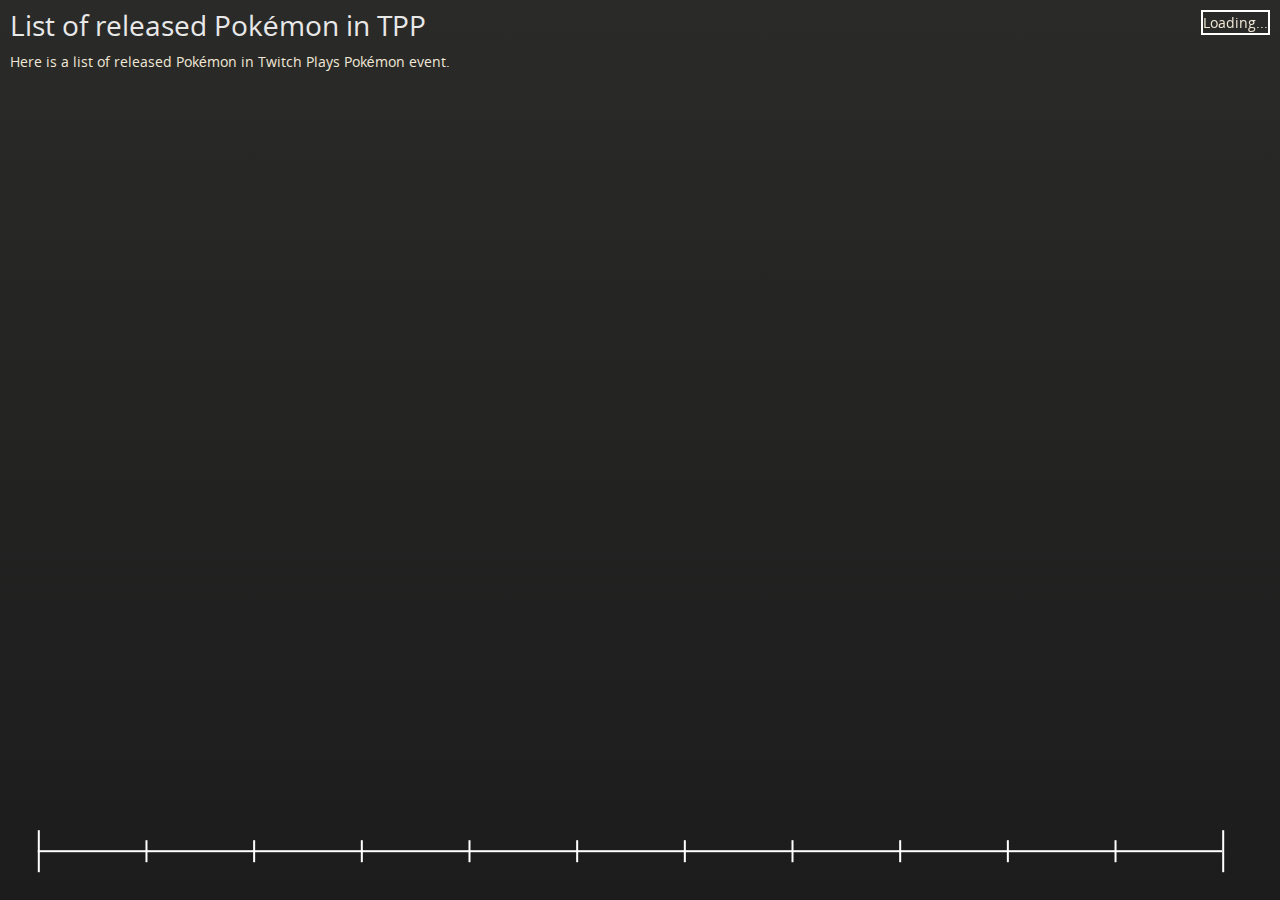
<file: releasedmons.htm>
<!doctype html>
<html>
  <head>
    <meta charset="utf-8">
    <meta http-equiv="X-UA-Compatible" content="chrome=1">
    <title>List of released Pokémon in TPP</title>
    <link rel="stylesheet" href="stylesheets/styles.css">
    <link rel="stylesheet" href="stylesheets/pygment_trac.css">
    <script src="javascripts/jquery-3.1.0.min.js"></script>
    <script src="javascripts/respond.js"></script>
    <!--[if lt IE 9]>
      <script src="//html5shiv.googlecode.com/svn/trunk/html5.js"></script>
    <![endif]-->
    <!--[if lt IE 8]>
    <link rel="stylesheet" href="stylesheets/ie.css">
    <![endif]-->
    <meta name="viewport" content="width=device-width, initial-scale=1, user-scalable=no">
	<script>
		function todhm(a){return Math.floor(a/1440)+"d "+Math.floor((a/60)%24)+"h "+Math.floor(a%60)+"m ";}
		function chk(a,b,c,d) {
			var t = a.getImageData(b,c-5,d,1);
			for(var k = 0; k <= d; k++) {
				if(t.data[3+k*4] == 255) return true;
			}
			return false;
		}
		$(document).ready(function(){
			var tm = 0;
			var w = innerWidth - 20;
			var h = innerHeight - $("#board").position().top;
			$("#board").attr("width", w);
			$("#board").attr("height", h);
			$("#lines").attr("width", w);
			$("#lines").attr("height", h);
			var c = document.getElementById("board").getContext("2d");
			var cc = document.getElementById("lines").getContext("2d");
			cc.fillStyle="white";
			
			//Scale
			var scw = w*0.94;
			var scb = 0.03*w
			cc.fillRect(scb,h-50,scw,2);
			cc.fillRect(scb,h-70,2,42);
			cc.fillRect(w-scb,h-70,2,42);
			var sct = Math.floor(scw / 100);
			var scs = scw/sct;
			for(var i = scs; i < scw-1; i += scs) cc.fillRect(scb+i,h-60,2,22);
			
			$.getJSON("https://dl.dropboxusercontent.com/u/87416830/releasedmons.json",function(o){
				$("#legend").html("");
				for(i in o) {
					var el = document.createElement("div");
					el.style.color = o[i].color;
					el.style.backgroundColor = o[i].bgcolor;
					el.innerHTML = o[i].run;
					$("#legend").append(el);
					var m = o[i].mons;
					for(j in m) if(m[j].when > tm) tm = m[j].when;
				}
				tm = Math.ceil(tm/1440)*1440;
				c.textAlign = "center";
				c.textBaseline = "bottom";
				for(i in o) {
					var m = o[i].mons;
					for(j in m) {
						var jn = m[j].name;
						var ji = ""
						if(m[j].nick.length != 0) ji = '"'+m[j].nick+'"';
						var jd = todhm(m[j].when);
						c.font = "13px Arial";
						var jnl = c.measureText(jn).width;
						c.font = "10px Arial";
						var jil = c.measureText(ji).width;
						c.font = "12px Arial";
						var jdl = c.measureText(jd).width;
						var boxw = Math.max(jdl,jnl,jil) + 10;
						var st = scb+scw*m[j].when/tm;
						var sh = h-100;
						
						while(chk(c,st,sh,boxw)) sh -= 60;
						c.fillStyle = o[i].bgcolor;
						cc.fillStyle = o[i].bgcolor;
						cc.fillRect(st,h-50,2,sh-h);
						if(sh < 55 && st-boxw >= 0) {
							sh = h-100;
							st = st-boxw;
							while(chk(c,st,sh,boxw)) sh -= 60;
						}
						if(sh < 55) {
							var sc = c.getImageData(0,0,w,h);
							var scc = cc.getImageData(0,0,w,h);
							nh = 55-sh;
							h = h+nh;
							$("#board").attr("height", h);
							$("#lines").attr("height", h);
							c.putImageData(sc,0,nh);
							cc.putImageData(scc,0,nh);
						}
						c.textAlign = "center";
						c.textBaseline = "bottom";
						c.fillRect(st,sh,boxw,-55);
						c.fillStyle = o[i].color;
						c.font = "13px Arial";
						c.fillText(jn,st+boxw/2,sh-35);
						c.font = "10px Arial";
						c.fillText(ji,st+boxw/2,sh-22);
						c.font = "12px Arial";
						c.fillText(jd,st+boxw/2,sh-5);
					}
				}
				
				//Scale label
				cc.font = "12px Arial";
				cc.textAlign = "center";
				cc.textBaseline = "top";
				cc.fillStyle = "white";
				for(var i = 0; i <= sct; i++) cc.fillText(todhm(i*tm/sct),scb+scs*i,h-25);
				c.fillStyle="white";
				c.fillRect(0,0,w,2);
			})
		})
	</script>
  </head>
  <body>
      <h1>List of released Pokémon in TPP</h1>
	  <p>Here is a list of released Pokémon in Twitch Plays Pokémon event.</p>
	  <canvas id="lines">Whoops, your browser doesn't support HTML 5! Go get a new one!</canvas>
	  <canvas id="board"></canvas>
	  <div id="legend">Loading...</div>
	</body>
</html>
</file>
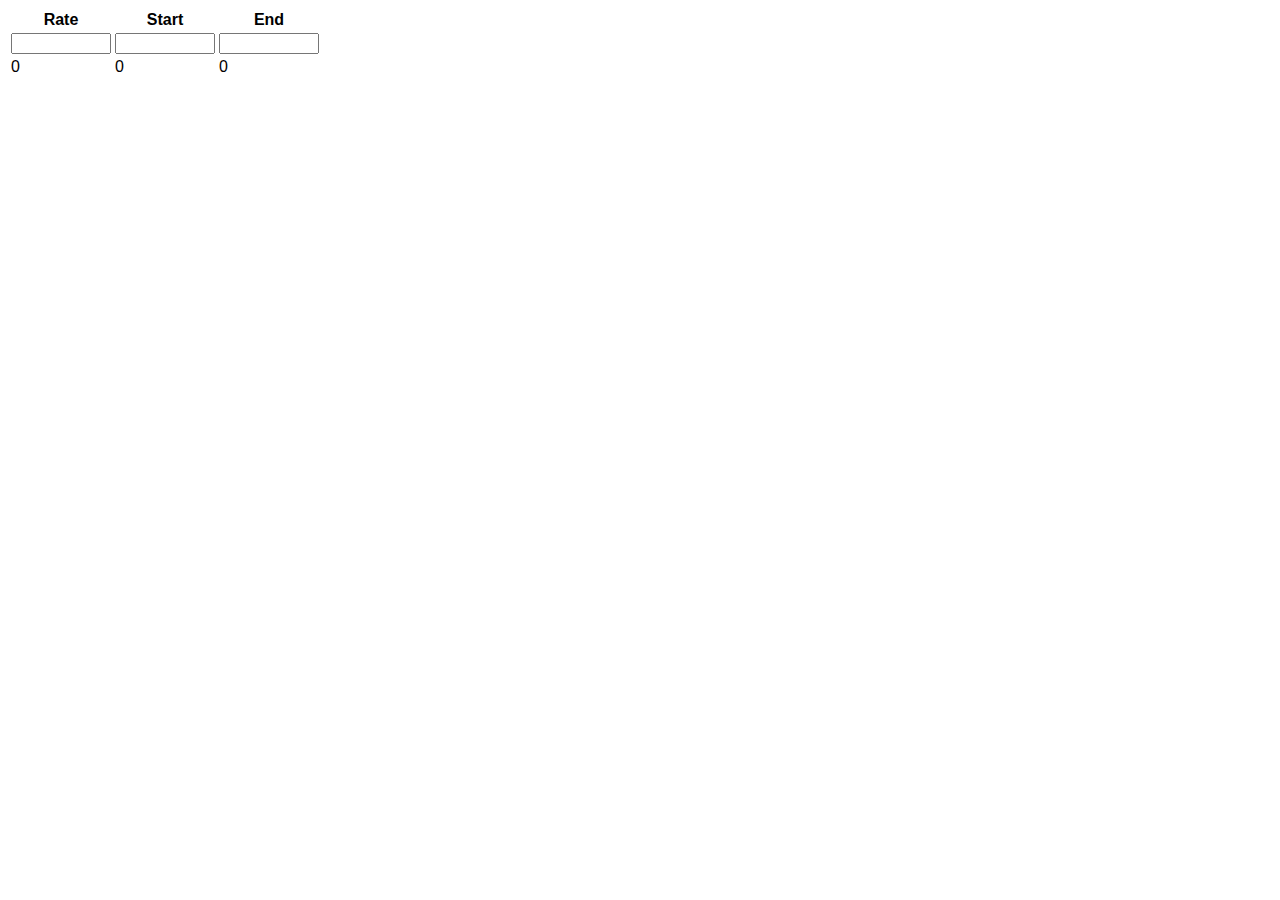
<file: snessample.html>
<html>
<head>
<title>SNES Sample Offset-ifier</title>
<style>
body {font-family: sans-serif}
tr *:only-child {width: 100px}
</style>
<script>
function conv(a,b) {
	var in1 = parseInt(document.getElementById("in1").value);
	var in2 = parseInt(document.getElementById("in2").value);
	var in3 = parseInt(document.getElementById("in3").value);
	var res1 = document.getElementById("res1");
	var res2 = document.getElementById("res2");
	var res3 = document.getElementById("res3");
	var s = Math.round(in2/16)*16
	var e = Math.round(in3/16)*16
	var r = Math.round(parseInt(in1)*(e-s)/(in3-in2))
	res1.innerHTML = isNaN(r) ? "?" : r
	res2.innerHTML = isNaN(s) ? "?" : s
	res3.innerHTML = isNaN(e) ? "?" : e
}
</script>
</head>
<body>
<table>
<tr>
	<th>Rate</th>
	<th>Start</th>
	<th>End</th>
</tr>
<tr>
	<td><input id="in1" onchange="conv()"></input></td>
	<td><input id="in2" onchange="conv()"></input></td>
	<td><input id="in3" onchange="conv()"></input></td>
</tr>
<tr>
	<td id="res1">0</td>
	<td id="res2">0</td>
	<td id="res3">0</td>
</tr>
</table>
</body>
</html>
</file>
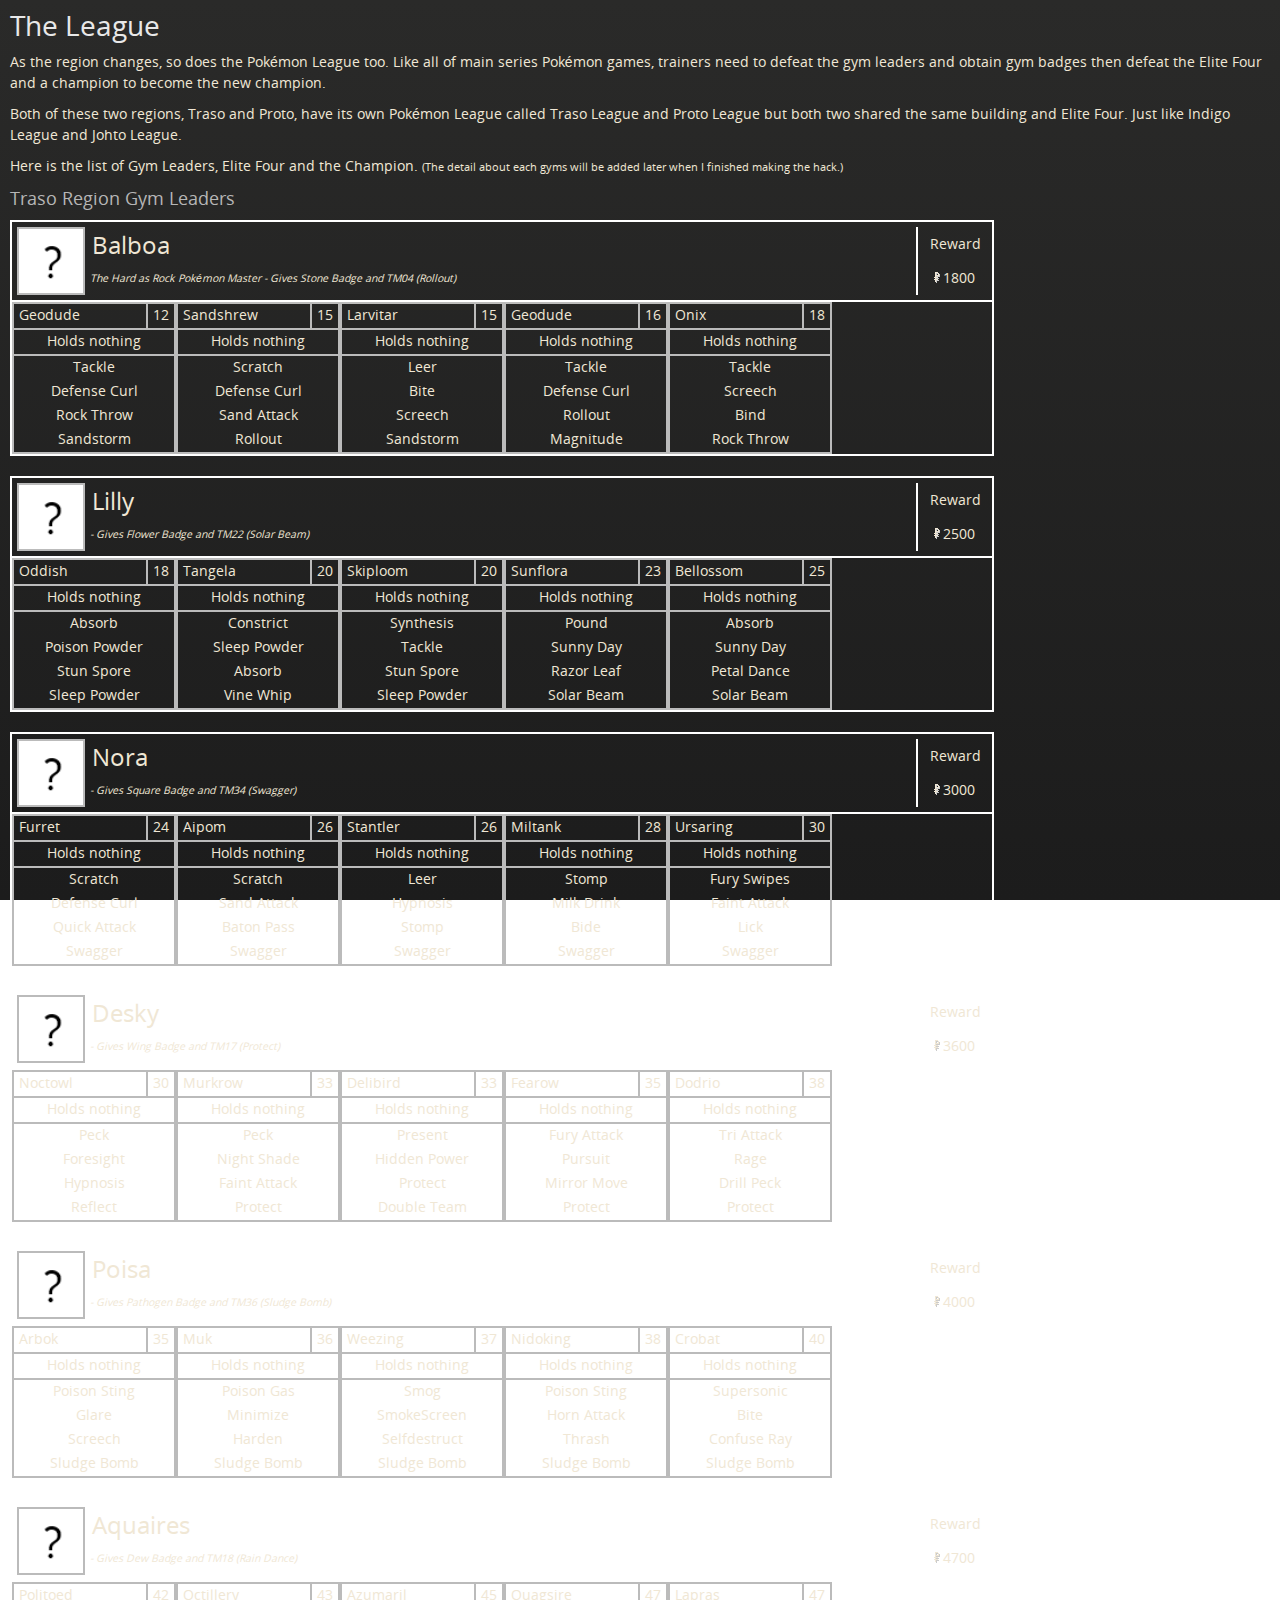
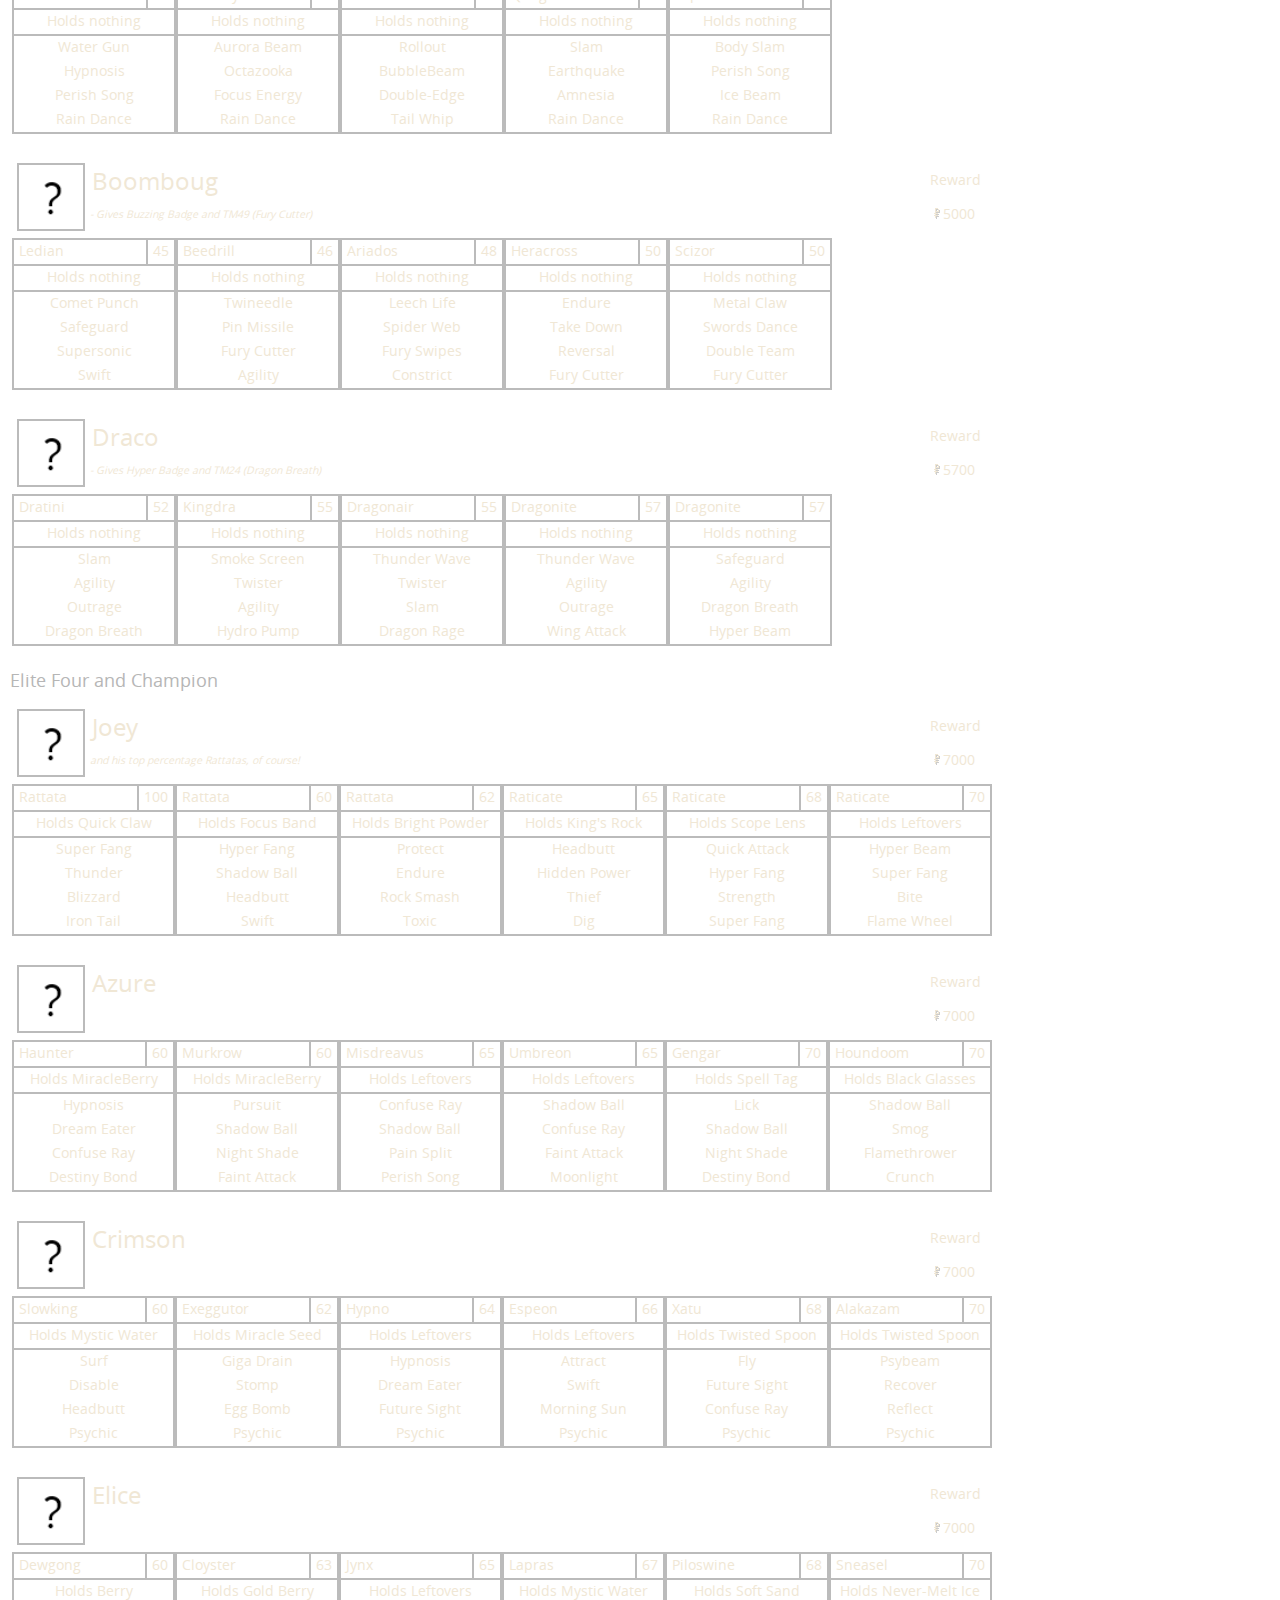
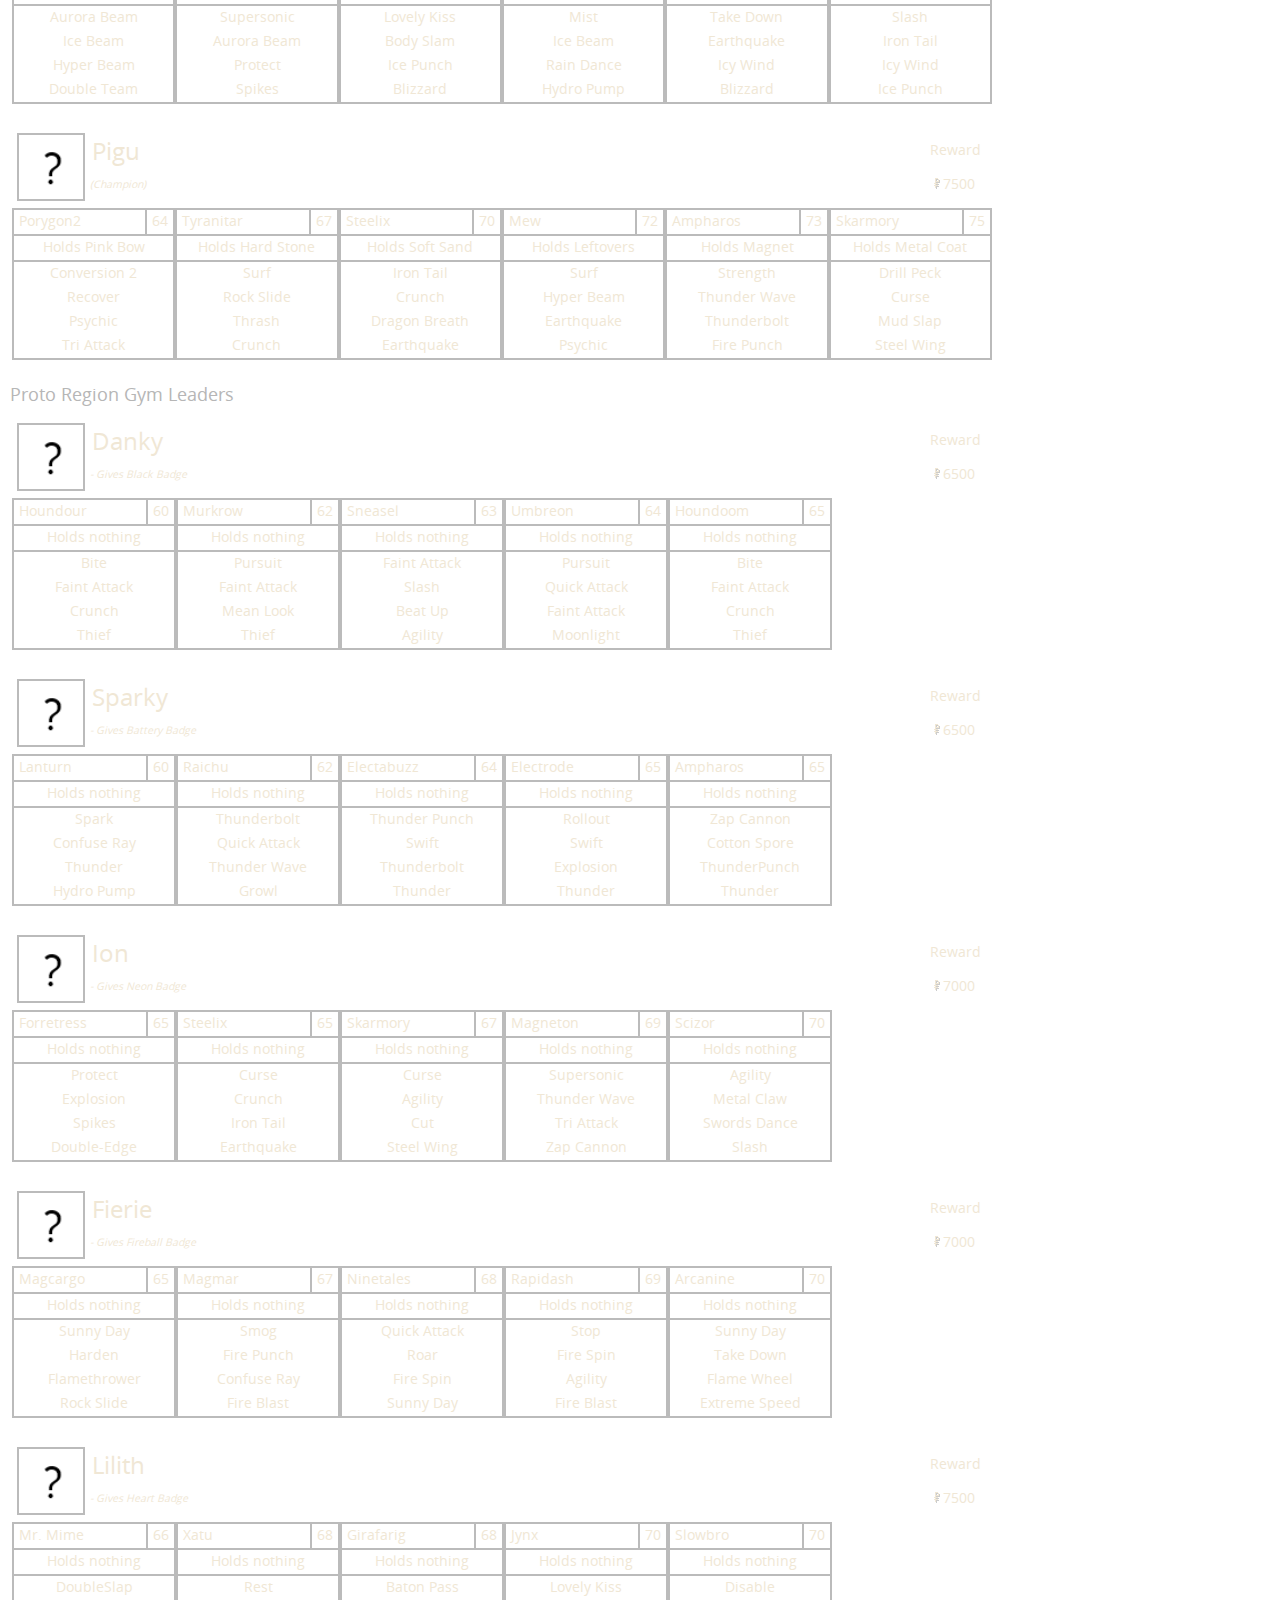
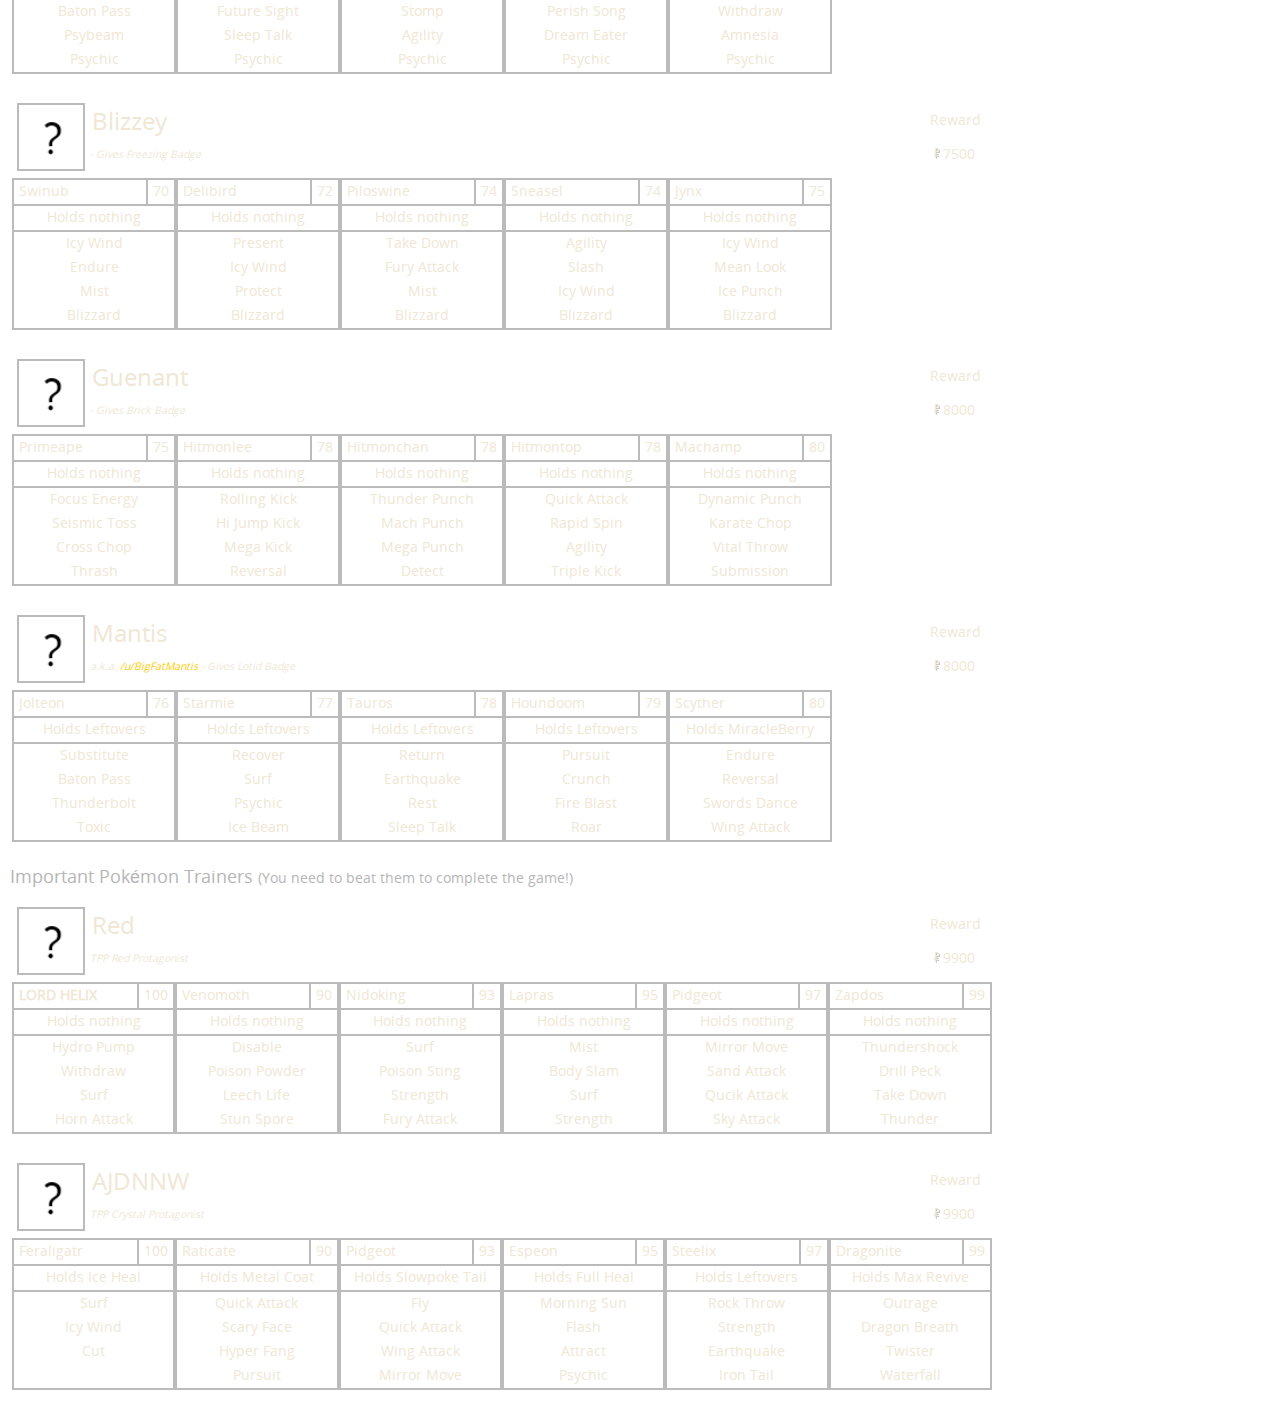
<file: crystal/theleague.htm>
<!doctype html>
<html>
  <head>
    <meta charset="utf-8">
    <meta http-equiv="X-UA-Compatible" content="chrome=1">
    <title>Pokémon Crystal: TPP Special Edition</title>
    <link rel="stylesheet" href="../stylesheets/styles.css">
    <link rel="stylesheet" href="../stylesheets/pygment_trac.css">
    <script src="../javascripts/jquery-3.1.0.min.js"></script>
    <script src="../javascripts/respond.js"></script>
	<script src="../javascripts/trainercard.js"></script>
    <!--[if lt IE 9]>
      <script src="//html5shiv.googlecode.com/svn/trunk/html5.js"></script>
    <![endif]-->
    <!--[if lt IE 8]>
    <link rel="stylesheet" href="stylesheets/ie.css">
    <![endif]-->
    <meta name="viewport" content="width=device-width, initial-scale=1, user-scalable=no">
	<script>
		$.get("trainers.json",function(o,s) {
			$("#leader_traso").after(TrainerCard.createFromList(o.leader_traso));
			$("#leader_proto").after(TrainerCard.createFromList(o.leader_proto));
			$("#e4").after(TrainerCard.createFromList(o.e4));
			$("#redaj").after(TrainerCard.createFromList(o.redaj));
		});
	</script>
  </head>
  <body>
      <h1>The League</h1>
	  <p>As the region changes, so does the Pokémon League too. Like all of main series Pokémon games, trainers need to defeat the gym leaders and obtain gym badges then defeat the Elite Four and a champion to become the new champion.</p>
	  <p>Both of these two regions, Traso and Proto, have its own Pokémon League called Traso League and Proto League but both two shared the same building and Elite Four. Just like Indigo League and Johto League.</p>
	  <p>Here is the list of Gym Leaders, Elite Four and the Champion. <small>(The detail about each gyms will be added later when I finished making the hack.)</small></p>
	  <h3 id="leader_traso">Traso Region Gym Leaders</h3>
	  <h3 id="e4">Elite Four and Champion</h3>
	  <h3 id="leader_proto">Proto Region Gym Leaders</h3>
	  <h3 id="redaj">Important Pokémon Trainers <small>(You need to beat them to complete the game!)</small></h3>
	</body>
</html>
</file>
<file: stylesheets/styles.css>
@font-face {
  font-family: 'OpenSansLight';
  src: url("../fonts/OpenSans-Light-webfont.eot");
  src: url("../fonts/OpenSans-Light-webfont.eot?#iefix") format("embedded-opentype"), url("../fonts/OpenSans-Light-webfont.woff") format("woff"), url("../fonts/OpenSans-Light-webfont.ttf") format("truetype"), url("../fonts/OpenSans-Light-webfont.svg#OpenSansLight") format("svg");
  font-weight: normal;
  font-style: normal;
}

@font-face {
  font-family: 'OpenSansLightItalic';
  src: url("../fonts/OpenSans-LightItalic-webfont.eot");
  src: url("../fonts/OpenSans-LightItalic-webfont.eot?#iefix") format("embedded-opentype"), url("../fonts/OpenSans-LightItalic-webfont.woff") format("woff"), url("../fonts/OpenSans-LightItalic-webfont.ttf") format("truetype"), url("../fonts/OpenSans-LightItalic-webfont.svg#OpenSansLightItalic") format("svg");
  font-weight: normal;
  font-style: normal;
}

@font-face {
  font-family: 'OpenSansRegular';
  src: url("../fonts/OpenSans-Regular-webfont.eot");
  src: url("../fonts/OpenSans-Regular-webfont.eot?#iefix") format("embedded-opentype"), url("../fonts/OpenSans-Regular-webfont.woff") format("woff"), url("../fonts/OpenSans-Regular-webfont.ttf") format("truetype"), url("../fonts/OpenSans-Regular-webfont.svg#OpenSansRegular") format("svg");
  font-weight: normal;
  font-style: normal;
  -webkit-font-smoothing: antialiased;
}

@font-face {
  font-family: 'OpenSansItalic';
  src: url("../fonts/OpenSans-Italic-webfont.eot");
  src: url("../fonts/OpenSans-Italic-webfont.eot?#iefix") format("embedded-opentype"), url("../fonts/OpenSans-Italic-webfont.woff") format("woff"), url("../fonts/OpenSans-Italic-webfont.ttf") format("truetype"), url("../fonts/OpenSans-Italic-webfont.svg#OpenSansItalic") format("svg");
  font-weight: normal;
  font-style: normal;
  -webkit-font-smoothing: antialiased;
}

@font-face {
  font-family: 'OpenSansSemibold';
  src: url("../fonts/OpenSans-Semibold-webfont.eot");
  src: url("../fonts/OpenSans-Semibold-webfont.eot?#iefix") format("embedded-opentype"), url("../fonts/OpenSans-Semibold-webfont.woff") format("woff"), url("../fonts/OpenSans-Semibold-webfont.ttf") format("truetype"), url("../fonts/OpenSans-Semibold-webfont.svg#OpenSansSemibold") format("svg");
  font-weight: normal;
  font-style: normal;
  -webkit-font-smoothing: antialiased;
}

@font-face {
  font-family: 'OpenSansSemiboldItalic';
  src: url("../fonts/OpenSans-SemiboldItalic-webfont.eot");
  src: url("../fonts/OpenSans-SemiboldItalic-webfont.eot?#iefix") format("embedded-opentype"), url("../fonts/OpenSans-SemiboldItalic-webfont.woff") format("woff"), url("../fonts/OpenSans-SemiboldItalic-webfont.ttf") format("truetype"), url("../fonts/OpenSans-SemiboldItalic-webfont.svg#OpenSansSemiboldItalic") format("svg");
  font-weight: normal;
  font-style: normal;
  -webkit-font-smoothing: antialiased;
}

@font-face {
  font-family: 'OpenSansBold';
  src: url("../fonts/OpenSans-Bold-webfont.eot");
  src: url("../fonts/OpenSans-Bold-webfont.eot?#iefix") format("embedded-opentype"), url("../fonts/OpenSans-Bold-webfont.woff") format("woff"), url("../fonts/OpenSans-Bold-webfont.ttf") format("truetype"), url("../fonts/OpenSans-Bold-webfont.svg#OpenSansBold") format("svg");
  font-weight: normal;
  font-style: normal;
  -webkit-font-smoothing: antialiased;
}

@font-face {
  font-family: 'OpenSansBoldItalic';
  src: url("../fonts/OpenSans-BoldItalic-webfont.eot");
  src: url("../fonts/OpenSans-BoldItalic-webfont.eot?#iefix") format("embedded-opentype"), url("../fonts/OpenSans-BoldItalic-webfont.woff") format("woff"), url("../fonts/OpenSans-BoldItalic-webfont.ttf") format("truetype"), url("../fonts/OpenSans-BoldItalic-webfont.svg#OpenSansBoldItalic") format("svg");
  font-weight: normal;
  font-style: normal;
  -webkit-font-smoothing: antialiased;
}

/* normalize.css 2012-02-07T12:37 UTC - http://github.com/necolas/normalize.css */
/* =============================================================================
   HTML5 display definitions
   ========================================================================== */
/*
 * Corrects block display not defined in IE6/7/8/9 & FF3
 */
article,
aside,
details,
figcaption,
figure,
footer,
header,
hgroup,
nav,
section,
summary {
  display: block;
}

/*
 * Corrects inline-block display not defined in IE6/7/8/9 & FF3
 */
audio,
canvas,
video {
  display: inline-block;
  *display: inline;
  *zoom: 1;
}

/*
 * Prevents modern browsers from displaying 'audio' without controls
 */
audio:not([controls]) {
  display: none;
}

/*
 * Addresses styling for 'hidden' attribute not present in IE7/8/9, FF3, S4
 * Known issue: no IE6 support
 */
[hidden] {
  display: none;
}

/* =============================================================================
   Base
   ========================================================================== */
/*
 * 1. Corrects text resizing oddly in IE6/7 when body font-size is set using em units
 *    http://clagnut.com/blog/348/#c790
 * 2. Prevents iOS text size adjust after orientation change, without disabling user zoom
 *    www.456bereastreet.com/archive/201012/controlling_text_size_in_safari_for_ios_without_disabling_user_zoom/
 */
html {
  font-size: 100%;
  /* 1 */
  -webkit-text-size-adjust: 100%;
  /* 2 */
  -ms-text-size-adjust: 100%;
  /* 2 */
}

/*
 * Addresses font-family inconsistency between 'textarea' and other form elements.
 */
html,
button,
input,
select,
textarea {
  font-family: sans-serif;
}

/*
 * Addresses margins handled incorrectly in IE6/7
 */
body {
  margin: 0;
}

/* =============================================================================
   Links
   ========================================================================== */
/*
 * Addresses outline displayed oddly in Chrome
 */
a:focus {
  outline: thin dotted;
}

/*
 * Improves readability when focused and also mouse hovered in all browsers
 * people.opera.com/patrickl/experiments/keyboard/test
 */
a:hover,
a:active {
  outline: 0;
}

/* =============================================================================
   Typography
   ========================================================================== */
/*
 * Addresses font sizes and margins set differently in IE6/7
 * Addresses font sizes within 'section' and 'article' in FF4+, Chrome, S5
 */
h1 {
  font-size: 2em;
  margin: 0.67em 0;
}

h2 {
  font-size: 1.5em;
  margin: 0.83em 0;
}

h3 {
  font-size: 1.17em;
  margin: 1em 0;
}

h4 {
  font-size: 1em;
  margin: 1.33em 0;
}

h5 {
  font-size: 0.83em;
  margin: 1.67em 0;
}

h6 {
  font-size: 0.75em;
  margin: 2.33em 0;
}

/*
 * Addresses styling not present in IE7/8/9, S5, Chrome
 */
abbr[title] {
  border-bottom: 1px dotted;
}

/*
 * Addresses style set to 'bolder' in FF3+, S4/5, Chrome
*/
b,
strong {
  font-weight: bold;
}

blockquote {
  margin: 1em 40px;
}

/*
 * Addresses styling not present in S5, Chrome
 */
dfn {
  font-style: italic;
}

/*
 * Addresses styling not present in IE6/7/8/9
 */
mark {
  background: #ff0;
  color: #000;
}

/*
 * Addresses margins set differently in IE6/7
 */
p,
pre {
  margin: 1em 0;
}

/*
 * Corrects font family set oddly in IE6, S4/5, Chrome
 * en.wikipedia.org/wiki/User:Davidgothberg/Test59
 */
pre,
code,
kbd,
samp {
  font-family: monospace, serif;
  _font-family: 'courier new', monospace;
  font-size: 1em;
}

/*
 * 1. Addresses CSS quotes not supported in IE6/7
 * 2. Addresses quote property not supported in S4
 */
/* 1 */
q {
  quotes: none;
}

/* 2 */
q:before,
q:after {
  content: '';
  content: none;
}

small {
  font-size: 75%;
}

/*
 * Prevents sub and sup affecting line-height in all browsers
 * gist.github.com/413930
 */
sub,
sup {
  font-size: 75%;
  line-height: 0;
  position: relative;
  vertical-align: baseline;
}

sup {
  top: -0.5em;
}

sub {
  bottom: -0.25em;
}

/* =============================================================================
   Lists
   ========================================================================== */
/*
 * Addresses margins set differently in IE6/7
 */
dl,
menu,
ol,
ul {
  margin: 1em 0;
}

dd {
  margin: 0 0 0 40px;
}

/*
 * Addresses paddings set differently in IE6/7
 */
menu,
ol,
ul {
  padding: 0 0 0 40px;
}

/*
 * Corrects list images handled incorrectly in IE7
 */
nav ul,
nav ol {
  list-style: none;
  list-style-image: none;
}

/* =============================================================================
   Embedded content
   ========================================================================== */
/*
 * 1. Removes border when inside 'a' element in IE6/7/8/9, FF3
 * 2. Improves image quality when scaled in IE7
 *    code.flickr.com/blog/2008/11/12/on-ui-quality-the-little-things-client-side-image-resizing/
 */
img {
  border: 0;
  /* 1 */
  -ms-interpolation-mode: bicubic;
  /* 2 */
}

/*
 * Corrects overflow displayed oddly in IE9
 */
svg:not(:root) {
  overflow: hidden;
}

/* =============================================================================
   Figures
   ========================================================================== */
/*
 * Addresses margin not present in IE6/7/8/9, S5, O11
 */
figure {
  margin: 0;
}

/* =============================================================================
   Forms
   ========================================================================== */
/*
 * Corrects margin displayed oddly in IE6/7
 */
form {
  margin: 0;
}

/*
 * Define consistent border, margin, and padding
 */
fieldset {
  border: 1px solid #c0c0c0;
  margin: 0 2px;
  padding: 0.35em 0.625em 0.75em;
}

/*
 * 1. Corrects color not being inherited in IE6/7/8/9
 * 2. Corrects text not wrapping in FF3 
 * 3. Corrects alignment displayed oddly in IE6/7
 */
legend {
  border: 0;
  /* 1 */
  padding: 0;
  white-space: normal;
  /* 2 */
  *margin-left: -7px;
  /* 3 */
}

/*
 * 1. Corrects font size not being inherited in all browsers
 * 2. Addresses margins set differently in IE6/7, FF3+, S5, Chrome
 * 3. Improves appearance and consistency in all browsers
 */
button,
input,
select,
textarea {
  font-size: 100%;
  /* 1 */
  margin: 0;
  /* 2 */
  vertical-align: baseline;
  /* 3 */
  *vertical-align: middle;
  /* 3 */
}

/*
 * Addresses FF3/4 setting line-height on 'input' using !important in the UA stylesheet
 */
button,
input {
  line-height: normal;
  /* 1 */
}

/*
 * 1. Improves usability and consistency of cursor style between image-type 'input' and others
 * 2. Corrects inability to style clickable 'input' types in iOS
 * 3. Removes inner spacing in IE7 without affecting normal text inputs
 *    Known issue: inner spacing remains in IE6
 */
button,
input[type="button"],
input[type="reset"],
input[type="submit"] {
  cursor: pointer;
  /* 1 */
  -webkit-appearance: button;
  /* 2 */
  *overflow: visible;
  /* 3 */
}

/*
 * Re-set default cursor for disabled elements
 */
button[disabled],
input[disabled] {
  cursor: default;
}

/*
 * 1. Addresses box sizing set to content-box in IE8/9
 * 2. Removes excess padding in IE8/9
 * 3. Removes excess padding in IE7
      Known issue: excess padding remains in IE6
 */
input[type="checkbox"],
input[type="radio"] {
  box-sizing: border-box;
  /* 1 */
  padding: 0;
  /* 2 */
  *height: 13px;
  /* 3 */
  *width: 13px;
  /* 3 */
}

/*
 * 1. Addresses appearance set to searchfield in S5, Chrome
 * 2. Addresses box-sizing set to border-box in S5, Chrome (include -moz to future-proof)
 */
input[type="search"] {
  -webkit-appearance: textfield;
  /* 1 */
  -moz-box-sizing: content-box;
  -webkit-box-sizing: content-box;
  /* 2 */
  box-sizing: content-box;
}

/*
 * Removes inner padding and search cancel button in S5, Chrome on OS X
 */
input[type="search"]::-webkit-search-decoration,
input[type="search"]::-webkit-search-cancel-button {
  -webkit-appearance: none;
}

/*
 * Removes inner padding and border in FF3+
 * www.sitepen.com/blog/2008/05/14/the-devils-in-the-details-fixing-dojos-toolbar-buttons/
 */
button::-moz-focus-inner,
input::-moz-focus-inner {
  border: 0;
  padding: 0;
}

/*
 * 1. Removes default vertical scrollbar in IE6/7/8/9
 * 2. Improves readability and alignment in all browsers
 */
textarea {
  overflow: auto;
  /* 1 */
  vertical-align: top;
  /* 2 */
}

/* =============================================================================
   Tables
   ========================================================================== */
/*
 * Remove most spacing between table cells
 */
table {
  border-collapse: collapse;
  border-spacing: 0;
}

body {
  padding: 10px;
  margin: 0px;
  font: 14px/1.5 "OpenSansRegular", "Helvetica Neue", Helvetica, Arial, sans-serif;
  color: #f0e7d5;
  font-weight: normal;
  background: #252525;
  background-attachment: fixed !important;
  background: -webkit-gradient(linear, 50% 0%, 50% 100%, color-stop(0%, #2a2a29), color-stop(100%, #1c1c1c));
  background: -webkit-linear-gradient(#2a2a29, #1c1c1c);
  background: -moz-linear-gradient(#2a2a29, #1c1c1c);
  background: -o-linear-gradient(#2a2a29, #1c1c1c);
  background: -ms-linear-gradient(#2a2a29, #1c1c1c);
  background: linear-gradient(#2a2a29, #1c1c1c);
}

h1, h2, h3, h4, h5, h6 {
  color: #e8e8e8;
  margin: 0 0 10px;
  font-family: 'OpenSansRegular', "Helvetica Neue", Helvetica, Arial, sans-serif;
  font-weight: normal;
}

p, ul, ol, table, pre, dl {
  margin: 0 0 10px;
}

h1, h2, h3 {
  line-height: 1.1;
}

h1 {
  font-size: 28px;
}

h2 {
  font-size: 24px;
}

h4, h5, h6 {
  color: #e8e8e8;
}

h3 {
  font-size: 18px;
  line-height: 24px;
  font-family: 'OpenSansRegular', "Helvetica Neue", Helvetica, Arial, sans-serif !important;
  font-weight: normal;
  color: #b6b6b6;
}

a {
  color: #ffcc00;
  font-weight: 400;
  text-decoration: none;
}
a:hover {
  color: #ffeb9b;
}

a small {
  font-size: 11px;
  color: #666;
  margin-top: -0.6em;
  display: block;
}

ul {
  list-style-image: url("../images/bullet.png");
}

strong {
  font-family: 'OpenSansBold', "Helvetica Neue", Helvetica, Arial, sans-serif !important;
  font-weight: normal;
}

.wrapper {
  max-width: 650px;
  margin: 0 auto;
  position: relative;
  padding: 0 20px;
}

section img {
  max-width: 100%;
}

blockquote {
  border-left: 3px solid #ffcc00;
  margin: 0;
  padding: 0 0 0 20px;
  font-style: italic;
}

code {
  font-family: "Lucida Sans", Monaco, Bitstream Vera Sans Mono, Lucida Console, Terminal;
  color: #efefef;
  font-size: 13px;
  margin: 0 4px;
  padding: 4px 6px;
  -moz-border-radius: 2px;
  -webkit-border-radius: 2px;
  -o-border-radius: 2px;
  -ms-border-radius: 2px;
  -khtml-border-radius: 2px;
  border-radius: 2px;
}

pre {
  padding: 8px 15px;
  background: #191919;
  -moz-border-radius: 2px;
  -webkit-border-radius: 2px;
  -o-border-radius: 2px;
  -ms-border-radius: 2px;
  -khtml-border-radius: 2px;
  border-radius: 2px;
  border: 1px solid #121212;
  -moz-box-shadow: inset 0 1px 3px rgba(0, 0, 0, 0.3);
  -webkit-box-shadow: inset 0 1px 3px rgba(0, 0, 0, 0.3);
  -o-box-shadow: inset 0 1px 3px rgba(0, 0, 0, 0.3);
  box-shadow: inset 0 1px 3px rgba(0, 0, 0, 0.3);
  overflow: auto;
  overflow-y: hidden;
}
pre code {
  color: #efefef;
  text-shadow: 0px 1px 0px #000;
  margin: 0;
  padding: 0;
}

table {
  width: 100%;
  border-collapse: collapse;
}

th {
  text-align: left;
  padding: 5px 10px;
  border-bottom: 1px solid #434343;
  color: #b6b6b6;
  font-family: 'OpenSansSemibold', "Helvetica Neue", Helvetica, Arial, sans-serif !important;
  font-weight: normal;
}

td {
  text-align: left;
  padding: 5px 10px;
  border-bottom: 1px solid #434343;
}

hr {
  border: 0;
  outline: none;
  height: 3px;
  background: transparent url("../images/hr.gif") center center repeat-x;
  margin: 0 0 20px;
}

dt {
  color: #F0E7D5;
  font-family: 'OpenSansSemibold', "Helvetica Neue", Helvetica, Arial, sans-serif !important;
  font-weight: normal;
}

#header {
  z-index: 100;
  left: 0;
  top: 0px;
  height: 60px;
  width: 100%;
  position: fixed;
  background: url(../images/nav-bg.gif) #353535;
  border-bottom: 4px solid #434343;
  -moz-box-shadow: 0px 1px 3px rgba(0, 0, 0, 0.25);
  -webkit-box-shadow: 0px 1px 3px rgba(0, 0, 0, 0.25);
  -o-box-shadow: 0px 1px 3px rgba(0, 0, 0, 0.25);
  box-shadow: 0px 1px 3px rgba(0, 0, 0, 0.25);
}
#header nav {
  max-width: 650px;
  margin: 0 auto;
  padding: 0 10px;
  background: blue;
  margin: 6px auto;
}
#header nav li {
  font-family: 'OpenSansLight', "Helvetica Neue", Helvetica, Arial, sans-serif;
  font-weight: normal;
  list-style: none;
  display: inline;
  color: white;
  line-height: 50px;
  text-shadow: 0px 1px 0px rgba(0, 0, 0, 0.2);
  font-size: 14px;
}
#header nav li a {
  color: white;
  border: 1px solid #5d910b;
  background: -webkit-gradient(linear, 50% 0%, 50% 100%, color-stop(0%, #93bd20), color-stop(100%, #659e10));
  background: -webkit-linear-gradient(#93bd20, #659e10);
  background: -moz-linear-gradient(#93bd20, #659e10);
  background: -o-linear-gradient(#93bd20, #659e10);
  background: -ms-linear-gradient(#93bd20, #659e10);
  background: linear-gradient(#93bd20, #659e10);
  -moz-border-radius: 2px;
  -webkit-border-radius: 2px;
  -o-border-radius: 2px;
  -ms-border-radius: 2px;
  -khtml-border-radius: 2px;
  border-radius: 2px;
  -moz-box-shadow: inset 0px 1px 0px rgba(255, 255, 255, 0.3), 0px 3px 7px rgba(0, 0, 0, 0.7);
  -webkit-box-shadow: inset 0px 1px 0px rgba(255, 255, 255, 0.3), 0px 3px 7px rgba(0, 0, 0, 0.7);
  -o-box-shadow: inset 0px 1px 0px rgba(255, 255, 255, 0.3), 0px 3px 7px rgba(0, 0, 0, 0.7);
  box-shadow: inset 0px 1px 0px rgba(255, 255, 255, 0.3), 0px 3px 7px rgba(0, 0, 0, 0.7);
  background-color: #93bd20;
  padding: 10px 12px;
  margin-top: 6px;
  line-height: 14px;
  font-size: 14px;
  display: inline-block;
  text-align: center;
}
#header nav li a:hover {
  background: -webkit-gradient(linear, 50% 0%, 50% 100%, color-stop(0%, #749619), color-stop(100%, #527f0e));
  background: -webkit-linear-gradient(#749619, #527f0e);
  background: -moz-linear-gradient(#749619, #527f0e);
  background: -o-linear-gradient(#749619, #527f0e);
  background: -ms-linear-gradient(#749619, #527f0e);
  background: linear-gradient(#749619, #527f0e);
  background-color: #659e10;
  border: 1px solid #527f0e;
  -moz-box-shadow: inset 0px 1px 1px rgba(0, 0, 0, 0.2), 0px 1px 0px rgba(0, 0, 0, 0);
  -webkit-box-shadow: inset 0px 1px 1px rgba(0, 0, 0, 0.2), 0px 1px 0px rgba(0, 0, 0, 0);
  -o-box-shadow: inset 0px 1px 1px rgba(0, 0, 0, 0.2), 0px 1px 0px rgba(0, 0, 0, 0);
  box-shadow: inset 0px 1px 1px rgba(0, 0, 0, 0.2), 0px 1px 0px rgba(0, 0, 0, 0);
}
#header nav li.fork {
  float: left;
  margin-left: 0px;
}
#header nav li.downloads {
  float: right;
  margin-left: 6px;
}
#header nav li.title {
  float: right;
  margin-right: 10px;
  font-size: 11px;
}

section {
  max-width: 650px;
  padding: 30px 0px 50px 0px;
  margin: 20px 0;
  margin-top: 70px;
}
section #title {
  border: 0;
  outline: none;
  margin: 0 0 50px 0;
  padding: 0 0 5px 0;
}
section #title h1 {
  font-family: 'OpenSansLight', "Helvetica Neue", Helvetica, Arial, sans-serif;
  font-weight: normal;
  font-size: 40px;
  text-align: center;
  line-height: 36px;
}
section #title p {
  color: #d7cfbe;
  font-family: 'OpenSansLight', "Helvetica Neue", Helvetica, Arial, sans-serif;
  font-weight: normal;
  font-size: 18px;
  text-align: center;
}
section #title .credits {
  font-size: 11px;
  font-family: 'OpenSansRegular', "Helvetica Neue", Helvetica, Arial, sans-serif;
  font-weight: normal;
  color: #696969;
  margin-top: -10px;
}
section #title .credits.left {
  float: left;
}
section #title .credits.right {
  float: right;
}

@media print, screen and (max-width: 720px) {
  #title .credits {
    display: block;
    width: 100%;
    line-height: 30px;
    text-align: center;
  }
  #title .credits .left {
    float: none;
    display: block;
  }
  #title .credits .right {
    float: none;
    display: block;
  }
}
@media print, screen and (max-width: 480px) {
  #header {
    margin-top: -20px;
  }

  section {
    margin-top: 40px;
  }

  nav {
    display: none;
  }
}

/* Trainer Card */
.trainer-card {
	border: 2px solid white;
	width: 980px;
	margin-bottom: 20px;
}

.trainer-info {
	padding: 5px;
	border-bottom: 2px solid white;
	height: 68px;
}

.trainer-pic {
	border: 2px solid #bbb;
	display: inline-block;
	width: 64px;
	height: 64px;
	float: left;
}

.trainer-pic img{
	width: 64px;
	height: 64px;
}

.trainer-name {
	display: inline-block;
	margin-left: 5px;
	height: 64px;
	float: left;
}

.trainer-name p {
	font-size: 24px;
	margin: 0 0 3px 2px;
}

.trainer-name small {
	font-style: italic;
}

.trainer-reward {
	float: right;
	border-left: 2px solid white;
	height: 68px;
	width: 64px;
	padding-left: 5px;
}

.trainer-reward div {
	height: 50%;
	text-align: center;
}

.trainer-reward div p {
	margin: 0;
	position: relative;
	top: 6px;
}

.mon {
	display: table-cell;
	width: 160px;
	border: 2px solid #bbb
}

.mon-head {
	height: 24px;
	border-bottom: 2px solid #bbb;
}

.mon-head p {
	text-align: center;
}

.mon-name {
	display: inline-block;
	float: left;
	margin: 0 0 0 5px;
}

.mon-lvl {
	display: inline-block;
	float: right;
	margin: 0 5px 0 0;
	padding-left: 5px;
	border-left: 2px solid #bbb;
	height: 24px;
}

.mon-moves p {
	height: 24px;
	margin: 0 5px;
	text-align: center;
}

.pokedollar {
	background: url(pokedollar.png) no-repeat;
	background-position: 10px 3px;
}

#board , #lines {
	position: absolute;
	left: 0;
}

#legend {
	position: fixed;
	top: 10px;
	right: 10px;
	border: 2px solid white;
}

#legend div:not(:last-child) {
	border-right: 1px solid white;
}

#legend div {
	padding: 5px;
	text-align: center;
	display: table-cell;
}

.maplist th, .maplist td {
	border-right: 1px solid #434343;
	text-align: center;
}

.maplist tr:first-child, .maplist td:first-child {
	border-top: 1px solid #434343;
	border-left: 1px solid #434343;
}

.maplist-special, .maplist .mapname div:last-child {
	width: 25%;
}

.maplist-special {
	min-width: 320px;
}

.maplist .mapname {
	min-width: 120px;
}

.maplist .mapname div:first-child {
	float: left;
	width: 75%;
}

.maplist .mapname div:last-child {
	float: right;
	width: 25%;
}

.maplist .mapname div:last-child, .monentry div:last-child {
	font-size: 12px;
}

.seen {
	background-color:white;
	color:black;
}

.caught {
	background-color:green;
	color:white;
}

.note h4 {
	margin: 0 0 5px;
}

.note small {
	display: block;
}
</file>
<file: stylesheets/pygment_trac.css>
.highlight .hll { background-color: #404040 }
.highlight  { color: #d0d0d0 }
.highlight .c { color: #999999; font-style: italic } /* Comment */
.highlight .err { color: #a61717; background-color: #e3d2d2 } /* Error */
.highlight .g { color: #d0d0d0 } /* Generic */
.highlight .k { color: #6ab825; font-weight: normal } /* Keyword */
.highlight .l { color: #d0d0d0 } /* Literal */
.highlight .n { color: #d0d0d0 } /* Name */
.highlight .o { color: #d0d0d0 } /* Operator */
.highlight .x { color: #d0d0d0 } /* Other */
.highlight .p { color: #d0d0d0 } /* Punctuation */
.highlight .cm { color: #999999; font-style: italic } /* Comment.Multiline */
.highlight .cp { color: #cd2828; font-weight: normal } /* Comment.Preproc */
.highlight .c1 { color: #999999; font-style: italic } /* Comment.Single */
.highlight .cs { color: #e50808; font-weight: normal; background-color: #520000 } /* Comment.Special */
.highlight .gd { color: #d22323 } /* Generic.Deleted */
.highlight .ge { color: #d0d0d0; font-style: italic } /* Generic.Emph */
.highlight .gr { color: #d22323 } /* Generic.Error */
.highlight .gh { color: #ffffff; font-weight: normal } /* Generic.Heading */
.highlight .gi { color: #589819 } /* Generic.Inserted */
.highlight .go { color: #cccccc } /* Generic.Output */
.highlight .gp { color: #aaaaaa } /* Generic.Prompt */
.highlight .gs { color: #d0d0d0; font-weight: normal } /* Generic.Strong */
.highlight .gu { color: #ffffff; text-decoration: underline } /* Generic.Subheading */
.highlight .gt { color: #d22323 } /* Generic.Traceback */
.highlight .kc { color: #6ab825; font-weight: normal } /* Keyword.Constant */
.highlight .kd { color: #6ab825; font-weight: normal } /* Keyword.Declaration */
.highlight .kn { color: #6ab825; font-weight: normal } /* Keyword.Namespace */
.highlight .kp { color: #6ab825 } /* Keyword.Pseudo */
.highlight .kr { color: #6ab825; font-weight: normal } /* Keyword.Reserved */
.highlight .kt { color: #6ab825; font-weight: normal } /* Keyword.Type */
.highlight .ld { color: #d0d0d0 } /* Literal.Date */
.highlight .m { color: #3677a9 } /* Literal.Number */
.highlight .s { color: #9dd5f1 } /* Literal.String */
.highlight .na { color: #bbbbbb } /* Name.Attribute */
.highlight .nb { color: #24909d } /* Name.Builtin */
.highlight .nc { color: #447fcf; text-decoration: underline } /* Name.Class */
.highlight .no { color: #40ffff } /* Name.Constant */
.highlight .nd { color: #ffa500 } /* Name.Decorator */
.highlight .ni { color: #d0d0d0 } /* Name.Entity */
.highlight .ne { color: #bbbbbb } /* Name.Exception */
.highlight .nf { color: #447fcf } /* Name.Function */
.highlight .nl { color: #d0d0d0 } /* Name.Label */
.highlight .nn { color: #447fcf; text-decoration: underline } /* Name.Namespace */
.highlight .nx { color: #d0d0d0 } /* Name.Other */
.highlight .py { color: #d0d0d0 } /* Name.Property */
.highlight .nt { color: #6ab825;} /* Name.Tag */
.highlight .nv { color: #40ffff } /* Name.Variable */
.highlight .ow { color: #6ab825; font-weight: normal } /* Operator.Word */
.highlight .w { color: #666666 } /* Text.Whitespace */
.highlight .mf { color: #3677a9 } /* Literal.Number.Float */
.highlight .mh { color: #3677a9 } /* Literal.Number.Hex */
.highlight .mi { color: #3677a9 } /* Literal.Number.Integer */
.highlight .mo { color: #3677a9 } /* Literal.Number.Oct */
.highlight .sb { color: #9dd5f1 } /* Literal.String.Backtick */
.highlight .sc { color: #9dd5f1 } /* Literal.String.Char */
.highlight .sd { color: #9dd5f1 } /* Literal.String.Doc */
.highlight .s2 { color: #9dd5f1 } /* Literal.String.Double */
.highlight .se { color: #9dd5f1 } /* Literal.String.Escape */
.highlight .sh { color: #9dd5f1 } /* Literal.String.Heredoc */
.highlight .si { color: #9dd5f1 } /* Literal.String.Interpol */
.highlight .sx { color: #ffa500 } /* Literal.String.Other */
.highlight .sr { color: #9dd5f1 } /* Literal.String.Regex */
.highlight .s1 { color: #9dd5f1 } /* Literal.String.Single */
.highlight .ss { color: #9dd5f1 } /* Literal.String.Symbol */
.highlight .bp { color: #24909d } /* Name.Builtin.Pseudo */
.highlight .vc { color: #40ffff } /* Name.Variable.Class */
.highlight .vg { color: #40ffff } /* Name.Variable.Global */
.highlight .vi { color: #40ffff } /* Name.Variable.Instance */
.highlight .il { color: #3677a9 } /* Literal.Number.Integer.Long */
</file>
<file: stylesheets/ie.css>
nav {
  display: none;
}
</file>
<file: stylesheets/pipe.css>
body {
	background: black;
}

#pipebox {
	position: absolute;
}

.pipe {
	background: url(pipe.png) no-repeat;
	width: 16px;
	height: 16px;
	display: table-cell;
}

.piperow .p1 {
	background-position: 0px -16px;
}

.piperow .p2 {
	background-position: 0px -32px;
}

.piperow .p3 {
	background-position: 0px -48px;
}

.piperow .p4 {
	background-position: 0px -64px;
}

.piperow .p5 {
	background-position: 0px -80px;
}

.piperow .p6 {
	background-position: 0px -96px;
}

.piperow .p7 {
	background-position: 0px -112px;
}

.piperow .p8 {
	background-position: 0px -128px;
}

.piperow .p9 {
	background-position: 0px -144px;
}

.piperow .p10 {
	background-position: 0px -160px;
}

.piperow .p11 {
	background-position: 0px -176px;
}

.piperow .p12 {
	background-position: 0px -192px;
}

.piperow .p13 {
	background-position: 0px -208px;
}

.piperow .p14 {
	background-position: 0px -224px;
}

.piperow .p15 {
	background-position: 0px -240px;
}
</file>
